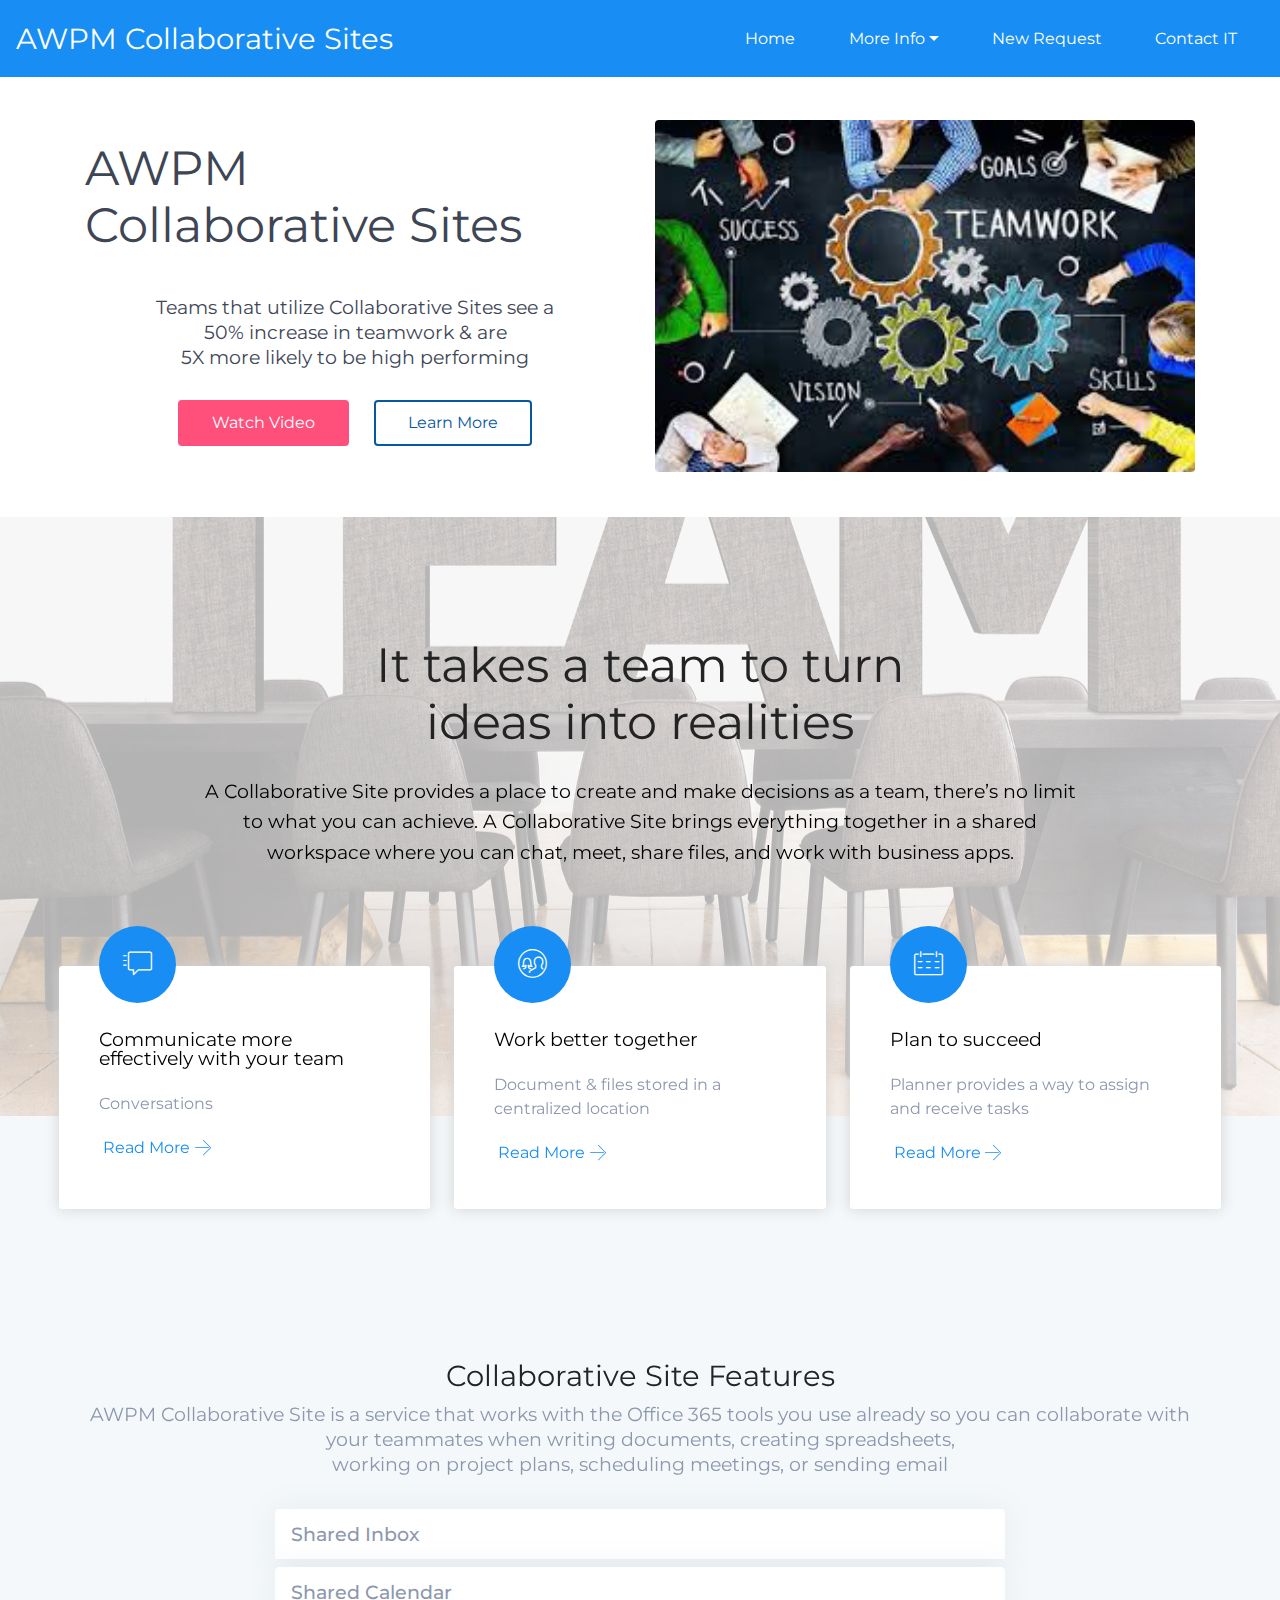
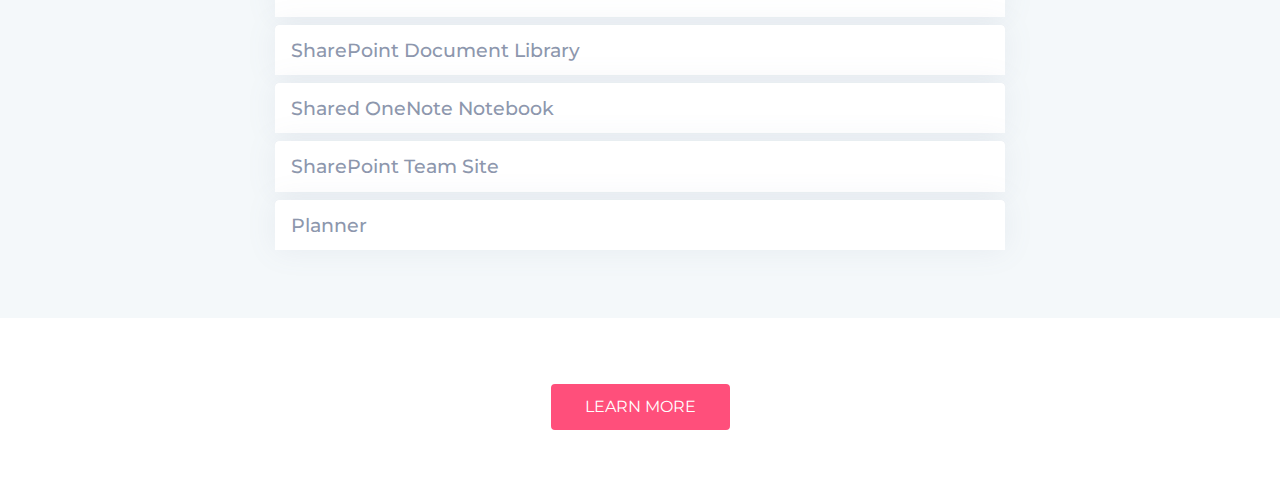
<file: index.html>
<!DOCTYPE html>
<html  >
<head>
  <!-- Site made with Mobirise Website Builder v4.9.7, https://mobirise.com -->
  <meta charset="UTF-8">
  <meta http-equiv="X-UA-Compatible" content="IE=edge">
  <meta name="generator" content="Mobirise v4.9.7, mobirise.com">
  <meta name="viewport" content="width=device-width, initial-scale=1, minimum-scale=1">
  <link rel="shortcut icon" href="assets/images/logo-128x28.png" type="image/x-icon">
  <meta name="description" content="">
  
  <title>Home</title>
  <link rel="stylesheet" href="assets/web/assets/mobirise-icons/mobirise-icons.css">
  <link rel="stylesheet" href="assets/tether/tether.min.css">
  <link rel="stylesheet" href="assets/bootstrap/css/bootstrap.min.css">
  <link rel="stylesheet" href="assets/bootstrap/css/bootstrap-grid.min.css">
  <link rel="stylesheet" href="assets/bootstrap/css/bootstrap-reboot.min.css">
  <link rel="stylesheet" href="assets/soundcloud-plugin/style.css">
  <link rel="stylesheet" href="assets/dropdown/css/style.css">
  <link rel="stylesheet" href="assets/socicon/css/styles.css">
  <link rel="stylesheet" href="assets/theme/css/style.css">
  <link rel="stylesheet" href="assets/mobirise/css/mbr-additional.css" type="text/css">
  
  
  
</head>
<body>
  <section class="menu cid-rc9l10zOpc" once="menu" id="menu1-0">

    
    

    <nav class="navbar navbar-dropdown navbar-fixed-top navbar-expand-lg">
        <div class="navbar-brand">
            
            <span class="navbar-caption-wrap"><a class="navbar-caption text-white display-2" href="https://mobirise.com">
                    AWPM Collaborative Sites</a></span>
        </div>
        <button class="navbar-toggler" type="button" data-toggle="collapse" data-target="#navbarSupportedContent" aria-controls="navbarNavAltMarkup" aria-expanded="false" aria-label="Toggle navigation">
            <div class="hamburger">
                <span></span>
                <span></span>
                <span></span>
                <span></span>
            </div>
        </button>
      <div class="collapse navbar-collapse" id="navbarSupportedContent">
            <ul class="navbar-nav nav-dropdown nav-right" data-app-modern-menu="true"><li class="nav-item">
                    <a class="nav-link link text-white display-4" href="index.html">
                        Home
                    </a>
                </li><li class="nav-item dropdown"><a class="nav-link link text-white dropdown-toggle display-4" href="page1.html" data-toggle="dropdown-submenu" aria-expanded="false" target="_blank">More Info</a><div class="dropdown-menu"><a class="text-white dropdown-item display-4" href="page1.html" target="_blank">What to Expect</a><a class="text-white dropdown-item display-4" href="page1.html#features15-18" target="_blank">Planner</a><a class="text-white dropdown-item display-4" href="page1.html#features7-19" target="_blank">Calendar</a></div></li>
                <li class="nav-item">
                    <a class="nav-link link text-white display-4" href="https://forms.office.com/Pages/ResponsePage.aspx?id=wYK1WWKV4k2kNLZKWF6ZvpwzZZVGI5ZKnf1TnKupsSBUM0JGMEY4UVdWTjAzN0lSREJaR0dXODA3WCQlQCN0PWcu" target="_blank">New Request</a>
                </li>
                <li class="nav-item">
                    <a class="nav-link link text-white display-4" href="https://app.smartsheet.com/b/form/f70e2de9fa924608850d0dce61a88557" target="_blank">
                        Contact IT</a>
                </li></ul>
            
            
      </div>
    </nav>
</section>

<section class="header2 cid-rc9sLwLJER" id="header2-c">

    

    
    <div class="container">
        <div class="row align-items-center">
            <div class="mbr-white col-lg-6">
                <h1 class="mbr-section-title mbr-white mbr-fonts-style align-left display-1">
                    AWPM <br>Collaborative Sites</h1>
                <h3 class="mbr-section-subtitle pb-3 mbr-fonts-style mbr-white align-left display-5">
                    Teams that utilize Collaborative Sites see a<br>50% increase in teamwork &amp; are<br>5X more likely to be high performing</h3>
                <div class="mbr-section-btn"><a class="btn-primary btn btn-md display-4" type="submit" href="https://youtu.be/Cg-y3p4E8sA" target="_blank">Watch Video</a>
                    <a class="btn btn-md btn-info-outline display-4" type="submit" href="index.html#header5-2" target="_blank">Learn More</a></div>
            </div>
            <div class="col-lg-6 align-left img-block">
                <div class="mbr-figure">
                    <img src="assets/images/teamwork-278x181.jpg" alt="Mobirise" title="">
                </div>
            </div>
        </div>
    </div>
</section>

<section class="header5 cid-rc9l4dwZ3J mbr-parallax-background" id="header5-2">

    

    <div class="mbr-overlay" style="opacity: 0.7; background-color: rgb(255, 255, 255);">
    </div>

    <div class="container">
        <div class="media-container-row">
            <div class="mb-4 content-container col-md-10">
                <h1 class="mbr-section-title pb-3 mbr-fonts-style align-center display-1">It takes a team to turn <br>ideas into realities</h1>
                <p class="mbr-text pb-3 mbr-fonts-style p-descr align-center display-5">A Collaborative Site provides a place to create and make decisions as a team, there’s no limit to what you can achieve. A Collaborative Site brings everything together in a shared workspace where you can chat, meet, share files, and work with business apps.</p>
            </div>
        </div>
    </div>
    <div class="container-boxes mbr-white">
        <div class="box-item">
            <div class="icon-block-top pb-4">
                <span class="mbr-iconfont mbri-help display-2"></span>
            </div>
            <h4 class="box-item-title pb-3 mbr-fonts-style mbr-black display-5">Communicate more effectively with your team</h4>
            <p class="box-item-text mbr-fonts-style display-7">Conversations</p>
            <div class="mbr-section-btn">
                <a class="btn-underline mr-3 text-info display-4" href="https://mobirise.com">Read More</a>
            </div>
        </div>
        <div class="box-item">
            <div class="icon-block-top pb-4">
                <span class="mbr-iconfont mbri-users display-2"></span>
            </div>
            <h4 class="box-item-title pb-3 mbr-fonts-style mbr-black display-5">Work better together</h4>
            <p class="box-item-text mbr-fonts-style display-7">Document &amp; files stored in a centralized location</p>
            <div class="mbr-section-btn">
                <a class="btn-underline mr-3 text-info display-4" href="https://mobirise.com">Read More</a>
            </div>

        </div>
        <div class="box-item">
            <div class="icon-block-top pb-4">
                <span class="mbr-iconfont mbri-calendar display-2"></span>
            </div>
            <h4 class="box-item-title pb-3 mbr-fonts-style mbr-black display-5">Plan to succeed</h4>
            <p class="box-item-text mbr-fonts-style display-7">Planner provides a way to assign and receive tasks</p>
            <div class="mbr-section-btn"><a class="btn-underline mr-3 text-info display-4" href="https://mobirise.com">Read More</a></div>

        </div>
    </div>
</section>

<section class="accordion1 cid-rcdJz0Fgbb" id="accordion1-i">

    

    
    <div class="container">
        <h2 class="mbr-fonts-style mbr-section-title align-center display-2">Collaborative Site Features</h2>
        <h3 class="mbr-fonts-style mbr-section-subtitle align-center display-5">AWPM Collaborative Site is a service that works with the Office 365 tools you use already so you can collaborate with your teammates when writing documents, creating spreadsheets, <br>working on project plans, scheduling meetings, or sending email</h3>
        <div class="row justify-content-center pt-4">
            <div class="col-md-10 col-lg-8 content-block">
            <div class="accordion-content">
                <div id="bootstrap-accordion_3" class="panel-group accordionStyles accordion " role="tablist" aria-multiselectable="true">
                        <div class="card">
                            <div class="card-header" role="tab" id="headingOne">
                                <a role="button" class="collapsed panel-title text-black" data-toggle="collapse" data-core="" href="#collapse1_3" aria-expanded="false" aria-controls="collapse1">
                                    <h4 class="mbr-fonts-style header-text display-5">
                                        Shared Inbox</h4>
                                </a>
                            </div>
                            <div id="collapse1_3" class="panel-collapse noScroll collapse" role="tabpanel" aria-labelledby="headingOne" data-parent="#bootstrap-accordion_3">
                                <div class="panel-body p-4">
                                    <p class="mbr-fonts-style panel-text mbr-text display-7">
                                        For email conversations between your members. This inbox has an email address and can be set to accept messages from people outside the group and even outside your organization, much like your personal email account.</p>
                                </div>
                            </div>
                        </div>
                
                        <div class="card">
                            <div class="card-header" role="tab" id="headingTwo">
                                <a role="button" class="collapsed panel-title text-black" data-toggle="collapse" data-core="" href="#collapse2_3" aria-expanded="false" aria-controls="collapse2">
                                    <h4 class="mbr-fonts-style header-text display-5">
                                        Shared Calendar</h4>
                                </a>
                                
                            </div>
                            <div id="collapse2_3" class="panel-collapse noScroll collapse" role="tabpanel" aria-labelledby="headingTwo" data-parent="#bootstrap-accordion_3">
                                <div class="panel-body p-4">
                                    <p class="mbr-fonts-style panel-text mbr-text display-7">
                                       For scheduling events related to the group.</p>
                                </div>
                            </div>
                        </div>
                
                        <div class="card">
                            <div class="card-header" role="tab" id="headingThree">
                                <a role="button" class="collapsed panel-title text-black" data-toggle="collapse" data-core="" href="#collapse3_3" aria-expanded="false" aria-controls="collapse3">
                                    <h4 class="mbr-fonts-style header-text display-5">
                                        SharePoint Document Library</h4>

                                </a>
                            </div>
                            <div id="collapse3_3" class="panel-collapse noScroll collapse" role="tabpanel" aria-labelledby="headingThree" data-parent="#bootstrap-accordion_3">
                                <div class="panel-body p-4">
                                    <p class="mbr-fonts-style panel-text mbr-text display-7">
                                       A central place for the group to store and share files.</p>
                                </div>
                            </div>
                        </div>
                
                        <div class="card">
                            <div class="card-header" role="tab" id="headingFour">
                                <a role="button" class="collapsed panel-title text-black" data-toggle="collapse" data-core="" href="#collapse4_3" aria-expanded="false" aria-controls="collapse4">
                                    <h4 class="mbr-fonts-style header-text display-5">
                                        Shared OneNote Notebook</h4>

                                </a>
                            </div>
                            <div id="collapse4_3" class="panel-collapse noScroll collapse" role="tabpanel" aria-labelledby="headingFour" data-parent="#bootstrap-accordion_3">
                                <div class="panel-body p-4">
                                    <p class="mbr-fonts-style panel-text mbr-text display-7">
                                       For gathering ideas, research, information, and meeting notes.</p>
                                </div>
                            </div>
                        </div>
                
                        <div class="card">
                            <div class="card-header" role="tab" id="headingFive">
                                <a role="button" class="collapsed panel-title text-black" data-toggle="collapse" data-core="" href="#collapse5_3" aria-expanded="false" aria-controls="collapse5">
                                    <h4 class="mbr-fonts-style header-text display-5">
                                        SharePoint Team Site</h4>

                                </a>
                            </div>
                            <div id="collapse5_3" class="panel-collapse noScroll collapse" data-parent="#bootstrap-accordion_3" role="tabpanel" aria-labelledby="headingFive">
                                <div class="panel-body p-4">
                                    <p class="mbr-fonts-style panel-text mbr-text display-7">
                                        A central repository for information, links and content relating to your Collaborative Site.</p>
                                </div>
                            </div>
                        </div>
                
                        <div class="card">
                            <div class="card-header" role="tab" id="headingSix">
                                <a role="button" class="collapsed panel-title text-black" data-toggle="collapse" data-core="" href="#collapse6_3" aria-expanded="false" aria-controls="collapse6">
                                    <h4 class="mbr-fonts-style header-text display-5">
                                        Planner</h4>

                                </a>
                            </div>
                            <div id="collapse6_3" class="panel-collapse noScroll collapse" data-parent="#bootstrap-accordion_3" role="tabpanel" aria-labelledby="headingSix">
                                <div class="panel-body p-4">
                                    <p class="mbr-fonts-style panel-text mbr-text display-7">
                                       For assigning and managing project tasks among your Collaborative Site members.</p>
                                </div>
                            </div>
                        </div>
                </div>
            </div>
            </div>
    </div>
    </div>         
</section>

<section class="mbr-section content8 cid-rc9ncZV0gC" id="content2-8">

    

    <div class="container">
        <div class="media-container-row title">
            <div class="col-md-10 col-lg-8">
                <div class="mbr-section-btn align-center"><a class="btn btn-primary btn-md display-4" href="page1.html" target="_blank">LEARN MORE</a></div>
            </div>
        </div>
    </div>
</section>


  <script src="assets/web/assets/jquery/jquery.min.js"></script>
  <script src="assets/popper/popper.min.js"></script>
  <script src="assets/tether/tether.min.js"></script>
  <script src="assets/bootstrap/js/bootstrap.min.js"></script>
  <script src="assets/smoothscroll/smooth-scroll.js"></script>
  <script src="assets/dropdown/js/script.min.js"></script>
  <script src="assets/touch-swipe/jquery.touch-swipe.min.js"></script>
  <script src="assets/parallax/jarallax.min.js"></script>
  <script src="assets/theme/js/script.js"></script>
  
  
</body>
</html>
</file>
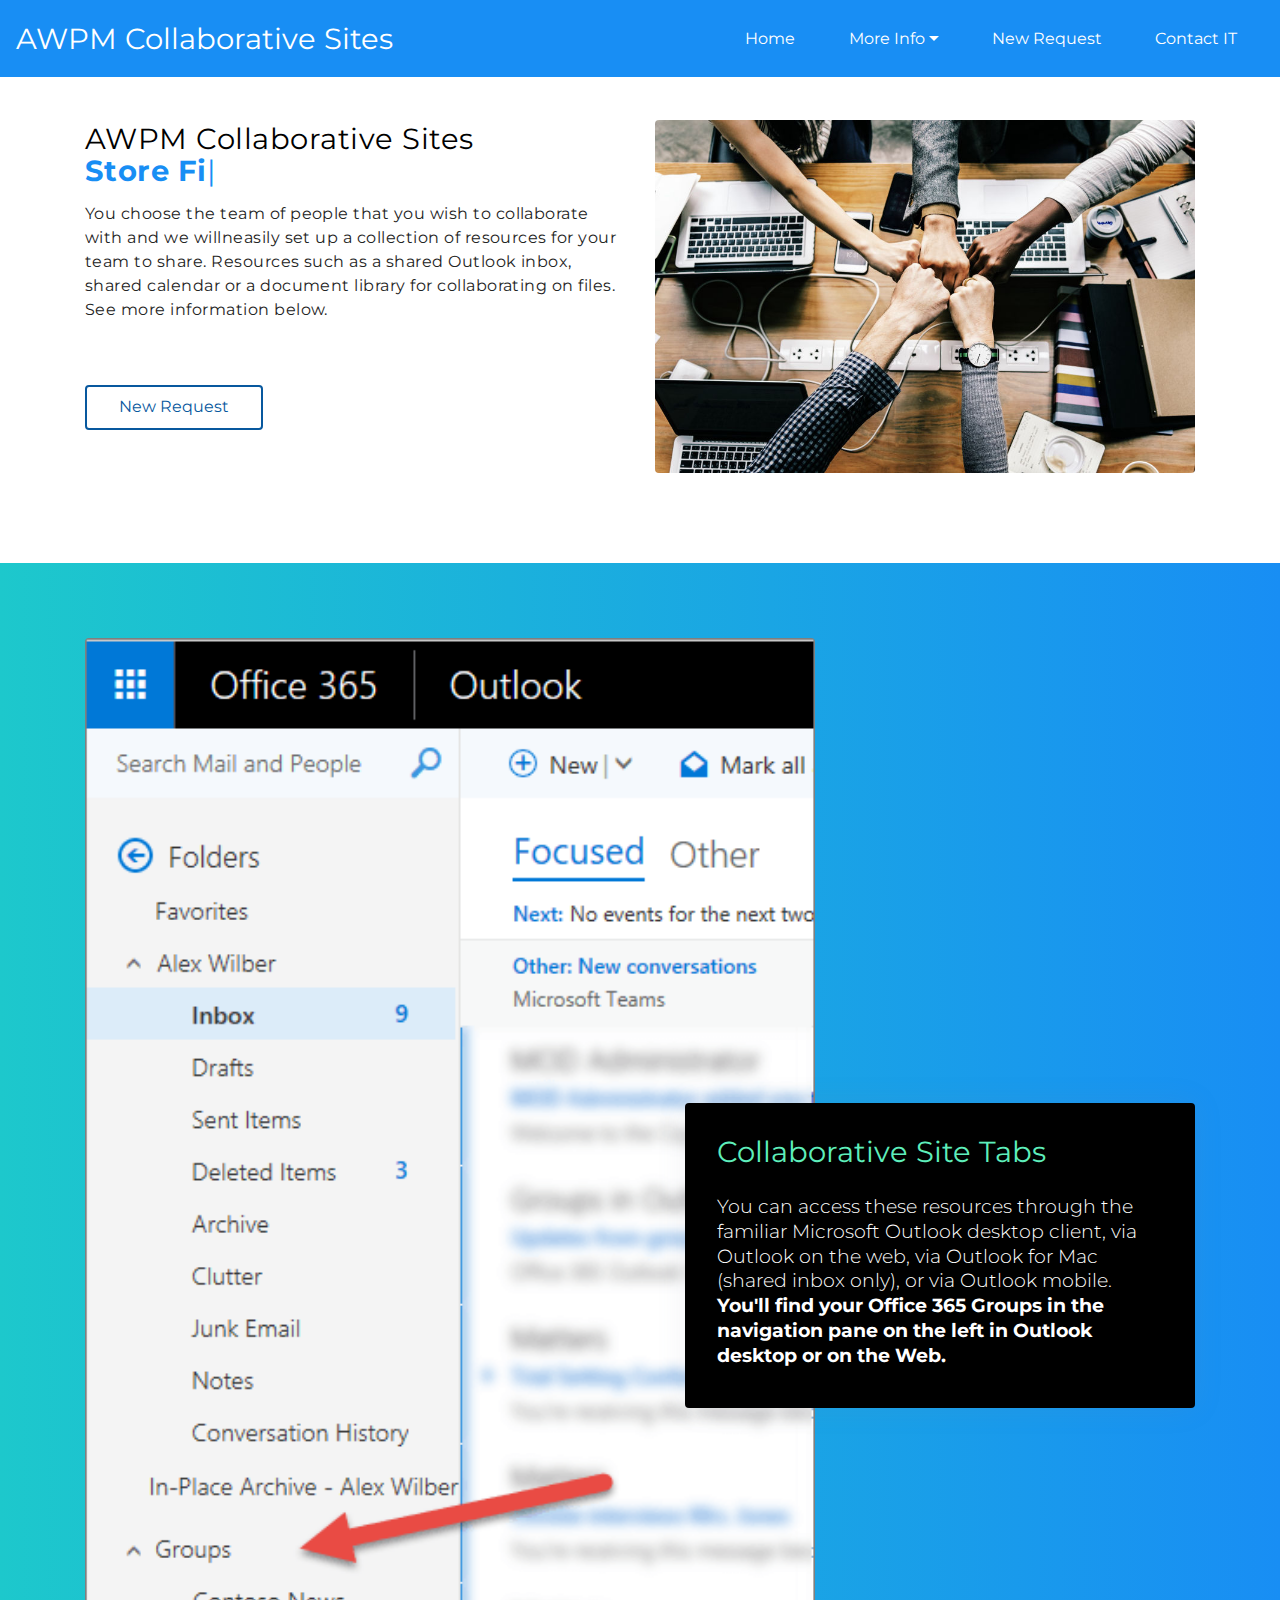
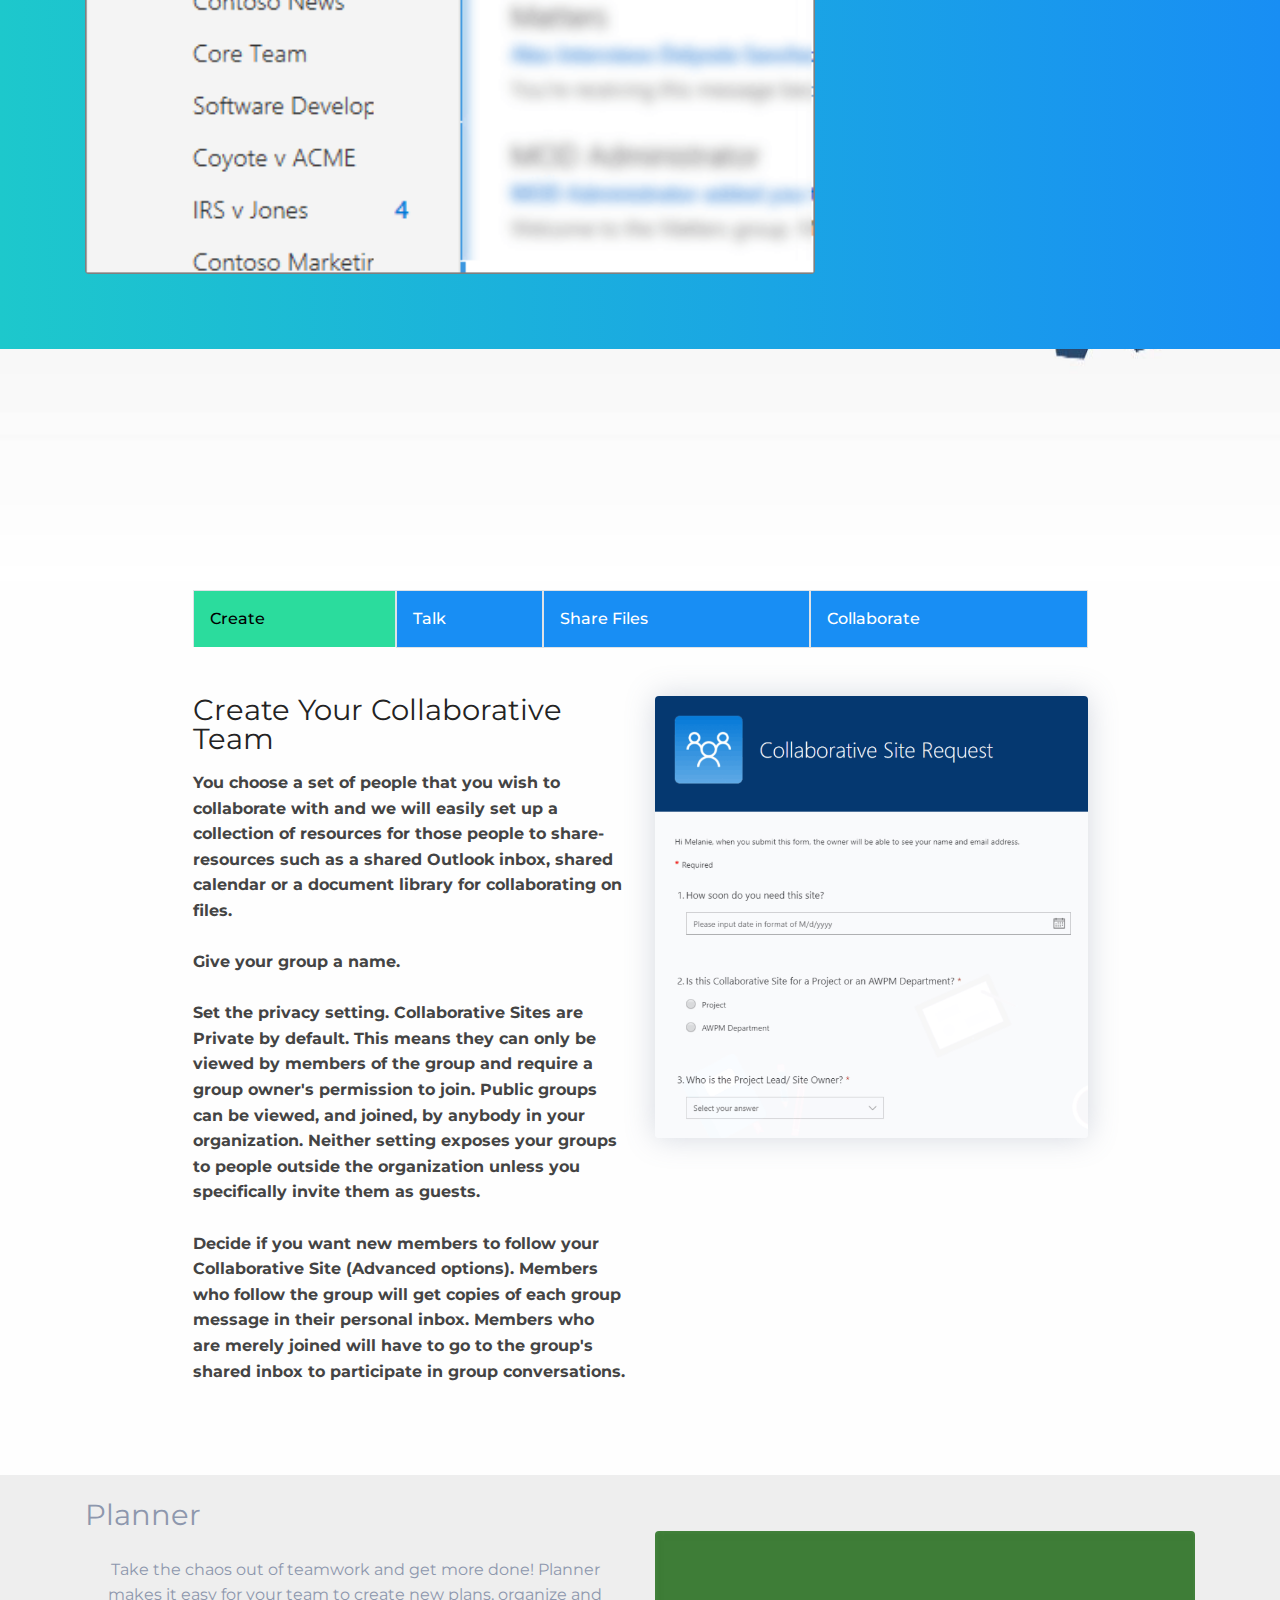
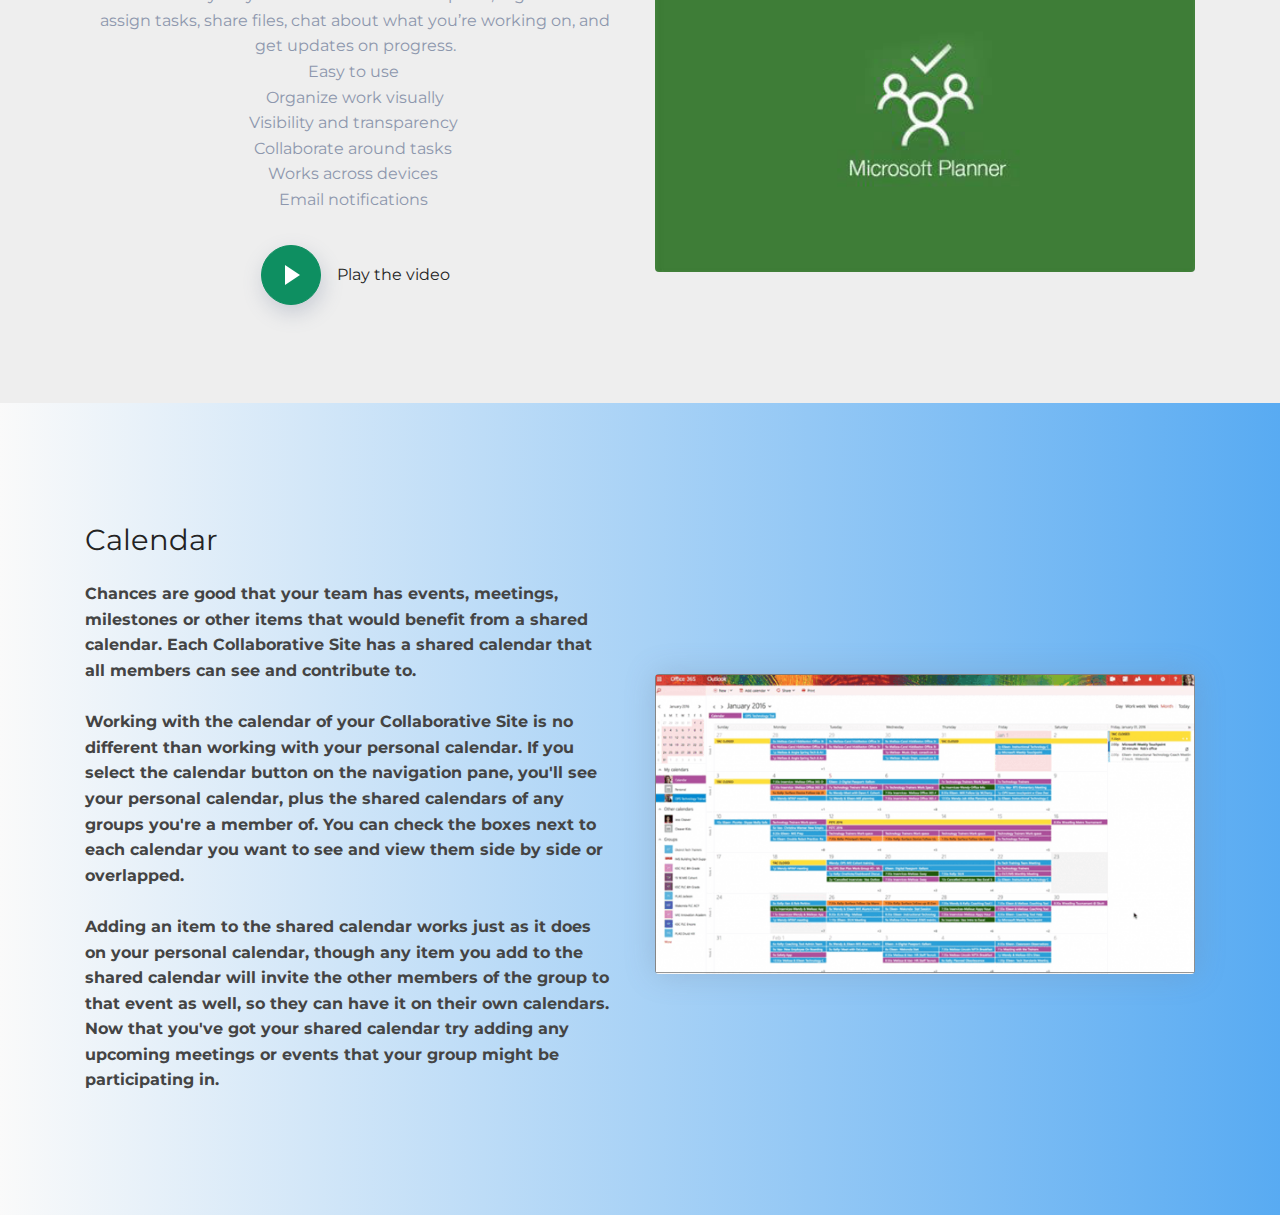
<file: page1.html>
<!DOCTYPE html>
<html  >
<head>
  <!-- Site made with Mobirise Website Builder v4.9.7, https://mobirise.com -->
  <meta charset="UTF-8">
  <meta http-equiv="X-UA-Compatible" content="IE=edge">
  <meta name="generator" content="Mobirise v4.9.7, mobirise.com">
  <meta name="viewport" content="width=device-width, initial-scale=1, minimum-scale=1">
  <link rel="shortcut icon" href="assets/images/logo-128x28.png" type="image/x-icon">
  <meta name="description" content="">
  
  <title>More Info</title>
  <link rel="stylesheet" href="assets/web/assets/mobirise-icons/mobirise-icons.css">
  <link rel="stylesheet" href="assets/tether/tether.min.css">
  <link rel="stylesheet" href="assets/soundcloud-plugin/style.css">
  <link rel="stylesheet" href="assets/bootstrap/css/bootstrap.min.css">
  <link rel="stylesheet" href="assets/bootstrap/css/bootstrap-grid.min.css">
  <link rel="stylesheet" href="assets/bootstrap/css/bootstrap-reboot.min.css">
  <link rel="stylesheet" href="assets/socicon/css/styles.css">
  <link rel="stylesheet" href="assets/dropdown/css/style.css">
  <link rel="stylesheet" href="assets/theme/css/style.css">
  <link rel="stylesheet" href="assets/mobirise/css/mbr-additional.css" type="text/css">
  
  
  
</head>
<body>
  <section class="menu cid-rc9l10zOpc" once="menu" id="menu1-t">

    
    

    <nav class="navbar navbar-dropdown navbar-fixed-top navbar-expand-lg">
        <div class="navbar-brand">
            
            <span class="navbar-caption-wrap"><a class="navbar-caption text-white display-2" href="https://mobirise.com">
                    AWPM Collaborative Sites</a></span>
        </div>
        <button class="navbar-toggler" type="button" data-toggle="collapse" data-target="#navbarSupportedContent" aria-controls="navbarNavAltMarkup" aria-expanded="false" aria-label="Toggle navigation">
            <div class="hamburger">
                <span></span>
                <span></span>
                <span></span>
                <span></span>
            </div>
        </button>
      <div class="collapse navbar-collapse" id="navbarSupportedContent">
            <ul class="navbar-nav nav-dropdown nav-right" data-app-modern-menu="true"><li class="nav-item">
                    <a class="nav-link link text-white display-4" href="index.html">
                        Home
                    </a>
                </li><li class="nav-item dropdown"><a class="nav-link link text-white dropdown-toggle display-4" href="page1.html" data-toggle="dropdown-submenu" aria-expanded="false" target="_blank">More Info</a><div class="dropdown-menu"><a class="text-white dropdown-item display-4" href="page1.html" target="_blank">What to Expect</a><a class="text-white dropdown-item display-4" href="page1.html#features15-18" target="_blank">Planner</a><a class="text-white dropdown-item display-4" href="page1.html#features7-19" target="_blank">Calendar</a></div></li>
                <li class="nav-item">
                    <a class="nav-link link text-white display-4" href="https://forms.office.com/Pages/ResponsePage.aspx?id=wYK1WWKV4k2kNLZKWF6ZvpwzZZVGI5ZKnf1TnKupsSBUM0JGMEY4UVdWTjAzN0lSREJaR0dXODA3WCQlQCN0PWcu" target="_blank">New Request</a>
                </li>
                <li class="nav-item">
                    <a class="nav-link link text-white display-4" href="https://app.smartsheet.com/b/form/f70e2de9fa924608850d0dce61a88557" target="_blank">
                        Contact IT</a>
                </li></ul>
            
            
      </div>
    </nav>
</section>

<section class="header4 cid-rcdQK5bIHR" id="header4-u">

    

    

    <div class="container">
        <div class="row justify-content-center">
            <div class="mbr-white col-md-12 col-lg-6">
                <div class="typed-text pb-3 align-left display-2">
                    <span class="mbr-section-subtitle mbr-fonts-style display-2">
                          AWPM Collaborative Sites<br></span>
                    <span>
                      <span class="animated-element mbr-bold" data-speed="50" data-word1="Store Files" data-word2="Schedule Meetings" data-word3="Schedule Tasks" data-word4="Lorem" data-word5="Ipsum" data-words="3">
                      </span>
                    </span>
                </div>
                <p class="mbr-section-text mbr-fonts-style align-left display-7">You choose the team of people that you wish to collaborate with and we willneasily set up a collection of resources for your team to share. Resources such as a shared Outlook inbox, shared calendar or a document library for collaborating on files. See more information below.<br><br></p>
                <div class="pt-3 mbr-section-btn align-left"><a class="btn btn-md btn-info-outline display-4" type="submit" href="page2.html" target="_blank">New Request</a></div>
            </div>
            <div class="col-lg-6">
                <div class="mbr-figure">
                    <img src="assets/images/mbr-900x588.jpg" alt="Mobirise" title="">
                </div>
            </div>
        </div>
    </div>
    
</section>

<section class="features19 cid-rcdZtGIbMf" id="features19-x">

    

    

    <div class="container align-left">
        <div class="row ">
                        <div class="col-lg-8 col-md-12">
                        	<div class="img-wrap">
                    			<img src="assets/images/groups-420x711.png" alt="" title="">
                			</div>
                        </div> 	
            <div class="align-self-center mbr-black col-lg-4 col-md-12">
                <div class="card-wrap">
                    <h1 class="mbr-section-title align-left pb-3 mbr-fonts-style display-2">Collaborative Site Tabs</h1>
                    <h3 class="mbr-section-subtitle align-left mbr-light mbr-fonts-style display-5">You can access these resources through the familiar Microsoft Outlook desktop client, via Outlook on the web, via Outlook for Mac (shared inbox only), or via Outlook mobile. 
<div><strong>You'll find your Office 365 Groups in the navigation pane on the left in Outlook desktop or on the Web.</strong></div></h3>
                    
                </div>
            </div>
        </div>
    </div>
</section>

<section class="tabs1 cid-rcAVrV3ird mbr-parallax-background" id="tabs1-17">

    

    <div class="mbr-overlay" style="opacity: 0.9; background-color: rgb(255, 255, 255);">
    </div>
    <div class="container">
        <h2 class="mbr-section-title align-center mbr-fonts-style pb-3 display-2">
            What to Expect<br>from<br>Collaborative Sites<br><br><br></h2>
         
        <div class="media-container-row">
            <div class="col-12 col-md-10">
                <ul class="nav nav-tabs" role="tablist">
                    <li class="nav-item"><a class="nav-link mbr-fonts-style active show display-7" role="tab" data-toggle="tab" href="#tabs1-z_tab0" aria-selected="true">
                            Create&nbsp;</a></li>
                    <li class="nav-item"><a class="nav-link mbr-fonts-style show active display-7" role="tab" data-toggle="tab" href="#tabs1-z_tab1" aria-selected="true">
                            Talk</a></li>
                    <li class="nav-item"><a class="nav-link mbr-fonts-style show active display-7" role="tab" data-toggle="tab" href="#tabs1-z_tab2" aria-selected="true">
                            Share Files</a></li>
                    <li class="nav-item"><a class="nav-link mbr-fonts-style active show display-7" role="tab" data-toggle="tab" href="#tabs1-z_tab3" aria-selected="true">
                            Collaborate</a></li>
                </ul>
                <div class="tab-content">
                    <div id="tab1" class="tab-pane in active" role="tabpanel">
                        <div class="row">
                            <div class="col-lg-6">
                            	<h4 class="display-2 align-left title-content pb-2 mbr-fonts-style"> 
                                Create Your Collaborative Team</h4>
                                <p class="mbr-text mbr-fonts-style align-left display-7"><strong>
                                    You choose a set of people that you wish to collaborate with and we will easily set up a collection of resources for those people to share- resources such as a shared Outlook inbox, shared calendar or a document library for collaborating on files.<br><br>Give your group a name.
<br>
<br>Set the privacy setting. Collaborative Sites are Private by default. This means they can only be viewed by members of the group and require a group owner's permission to join. Public groups can be viewed, and joined, by anybody in your organization. Neither setting exposes your groups to people outside the organization unless you specifically invite them as guests.<br><br>Decide if you want new members to follow your Collaborative Site (Advanced options). Members who follow the group will get copies of each group message in their personal inbox. Members who are merely joined will have to go to the group's shared inbox to participate in group conversations.</strong><br>
                                </p>
                                
                            </div>
                            <div class="col-lg-6">
                                <div class="card-img"><img src="assets/images/create-716x731.png" alt="" title=""></div>
                            </div>
                        </div>
                    </div>
                    <div id="tab2" class="tab-pane" role="tabpanel">
                        <div class="row">
                           <div class="col-lg-6">
                           		<h4 class="display-2 align-left title-content pb-2 mbr-fonts-style"> 
		     			        Conversations In Your Collaborative Site</h4>
                                <p class="mbr-text mbr-fonts-style align-left display-7">
                                    Conversations in your Collaborative Site happen in the shared inbox for the team. There users can read and reply to messages, and members can easily search or scroll back through the message history to get caught up on what's been discussed before. The shared inbox looks a lot like your personal inbox. Each conversation appears separately in the message list at the left and clicking on one will open it in the reading pane. <br><br>You can post a new message by opening the shared inbox for the group and clicking New Conversation on the Ribbon. Or you can simply send an email to the group's alias. All members of the group will be able to read the new message you've posted and any members who follow the group will get a copy of your message in their personal inbox.<br>
                                </p>
                                 
                            </div>
                              <div class="col-lg-6 pb-3">
                                <div class="card-img"><img src="assets/images/talk-716x496.png" alt="" title=""></div>
                            </div>
                        </div>
                    </div>
                    <div id="tab3" class="tab-pane" role="tabpanel">
                        <div class="row">
                            <div class="col-lg-6">
                            	<h4 class="display-2 align-left title-content pb-2 mbr-fonts-style">Store, share, and collaborate on documents, workbooks, presentations, or just about any kind of file</h4>
                                <p class="mbr-text mbr-fonts-style align-left display-7">
                                    Access the files library by going to your Collaborative Site (on the left navigation pane) and click Files on the Ribbon. The files library will open in a browser and from here you can create new files, upload files from your computer and do just about anything else a SharePoint document library can do. <br><br>Think about what kind of files would be useful to share with your group, and don't feel limited to Microsoft Office files. You can also share PDFs, photos or just about any other kind of file that your group would find useful.
                                </p>
                                
                            </div>
                              <div class="col-lg-6">
                                <div class="card-img"><img src="assets/images/sharefiles-716x697.png" alt="" title=""></div>
                            </div>
                        </div>
                    </div>
                    <div id="tab4" class="tab-pane" role="tabpanel">
                        <div class="row">
                            <div class="col-lg-6">
                            	<h4 class="display-2 align-left title-content pb-2 mbr-fonts-style">Gather ideas, collaborate, store research and share meeting notes</h4>
                                <p class="mbr-text mbr-fonts-style align-left display-7">Each Collaborative Site gets its own shared OneNote notebook.<br>Your Collaborative Site OneNote notebook is also available to you on your smartphone or tablet using OneNote for iOS or Android.<br><br>The specific resources that are provided depends slightly on the Collaborative Site experience your team wants to have. While you’re considering the options it’s important to remember that one size rarely fits all. Different teams may prefer to work different ways and Office 365 has the tools to enable collaboration in whatever form your teams prefer.<br></p>
                                
                            </div>
                            <div class="col-lg-6">
                                <div class="card-img"><img src="assets/images/onenote-420x206.png" alt="" title=""></div>
                            </div>
                        </div>
                    </div>
                </div>
            </div>
        </div>
    </div>
</section>

<section class="features15 cid-rcAVtxmHPi" data-bg-video="https://youtu.be/o4A3Ftz3YRc" id="features15-18">

    

    

    <div class="container align-center">
        <div class="row justify-content-center align-items-center main-row">
            <div class="col-md-6">
                 <h2 class="mbr-section-title align-left py-2 mbr-fonts-style display-2">
                    Planner</h2>
                <p class="mbr-text align-left py-2 mbr-fonts-style display-7">
                    Take the chaos out of teamwork and get more done! Planner makes it easy for your team to create new plans, organize and assign tasks, share files, chat about what you’re working on, and get updates on progress.<br>Easy to use&nbsp;<br>Organize work visually
<br>Visibility and transparency&nbsp;<br>Collaborate around tasks&nbsp;<br>Works across devices&nbsp;<br>Email notifications&nbsp;<br>
                </p>
                <div class="wrapper-video justify-content-center">
                	<div class="mbr-media show-modal align-left py-2" data-modal=".modalWindow">
                        <div class="btn-play" data-modal=".modalWindow">
                           <span class="play"></span> 
                        </div>
                	</div>
                	<div class="icon-description align-center mbr-fonts-style display-7">Play the video</div>
                </div>
            </div>
            
            <div class="col-md-6 py-3 ">
                <div class="mbr-figure">
                    <img src="assets/images/planner-474x299.jpg" alt="Mobirise" title="">
   			    </div>
            </div>
        </div>
    </div>
    <div>
        <div class="modalWindow">
            <div class="modalWindow-container">
                <div class="modalWindow-video-container">
                    <div class="modalWindow-video">
                        <iframe width="100%" height="100%" frameborder="0" allowfullscreen="1" data-src="https://youtu.be/o4A3Ftz3YRc"></iframe>
                    </div>
                    <a class="close" role="button" data-dismiss="modal">
                        <span aria-hidden="true" class="mbri-close mbr-iconfont closeModal"></span>
                        <span class="sr-only">Close</span>
                    </a>
                </div>
            </div>
        </div>
    </div> 
</section>

<section class="features7 cid-rcAVupHyvd mbr-parallax-background" id="features7-19">
    

    <div class="mbr-overlay" style="opacity: 0.7;">
    </div>

    <div class="container">
        <div class="row main-row">
            <div class="text-content mb-4 col-lg-6">
                <h2 class="mb-4 mbr-fonts-style mbr-section-title display-2">Calendar</h2>
                <h3 class="mbr-fonts-style mbr-text align-left mbr-light display-7"><strong>Chances are good that your team has events, meetings, milestones or other items that would benefit from a shared calendar. Each Collaborative Site has a shared calendar that all members can see and contribute to.<br><br>Working with the calendar of your Collaborative Site is no different than working with your personal calendar. If you select the calendar button on the navigation pane, you'll see your personal calendar, plus the shared calendars of any groups you're a member of. You can check the boxes next to each calendar you want to see and view them side by side or overlapped.<br><br>Adding an item to the shared calendar works just as it does on your personal calendar, though any item you add to the shared calendar will invite the other members of the group to that event as well, so they can have it on their own calendars. Now that you've got your shared calendar try adding any upcoming meetings or events that your group might be participating in.</strong></h3>
                
                
            </div>
     
            <div class="mbr-figure col-lg-6">
                <img src="assets/images/calendar-608x337.png" alt="Mobirise" title="">
            </div>

        </div>
    </div>
</section>


  <script src="assets/web/assets/jquery/jquery.min.js"></script>
  <script src="assets/popper/popper.min.js"></script>
  <script src="assets/tether/tether.min.js"></script>
  <script src="assets/bootstrap/js/bootstrap.min.js"></script>
  <script src="assets/vimeoplayer/jquery.mb.vimeo_player.js"></script>
  <script src="assets/smoothscroll/smooth-scroll.js"></script>
  <script src="assets/touch-swipe/jquery.touch-swipe.min.js"></script>
  <script src="assets/typed/typed.min.js"></script>
  <script src="assets/mbr-tabs/mbr-tabs.js"></script>
  <script src="assets/parallax/jarallax.min.js"></script>
  <script src="assets/playervimeo/vimeo_player.js"></script>
  <script src="assets/ytplayer/jquery.mb.ytplayer.min.js"></script>
  <script src="assets/dropdown/js/script.min.js"></script>
  <script src="assets/theme/js/script.js"></script>
  
  
</body>
</html>
</file>
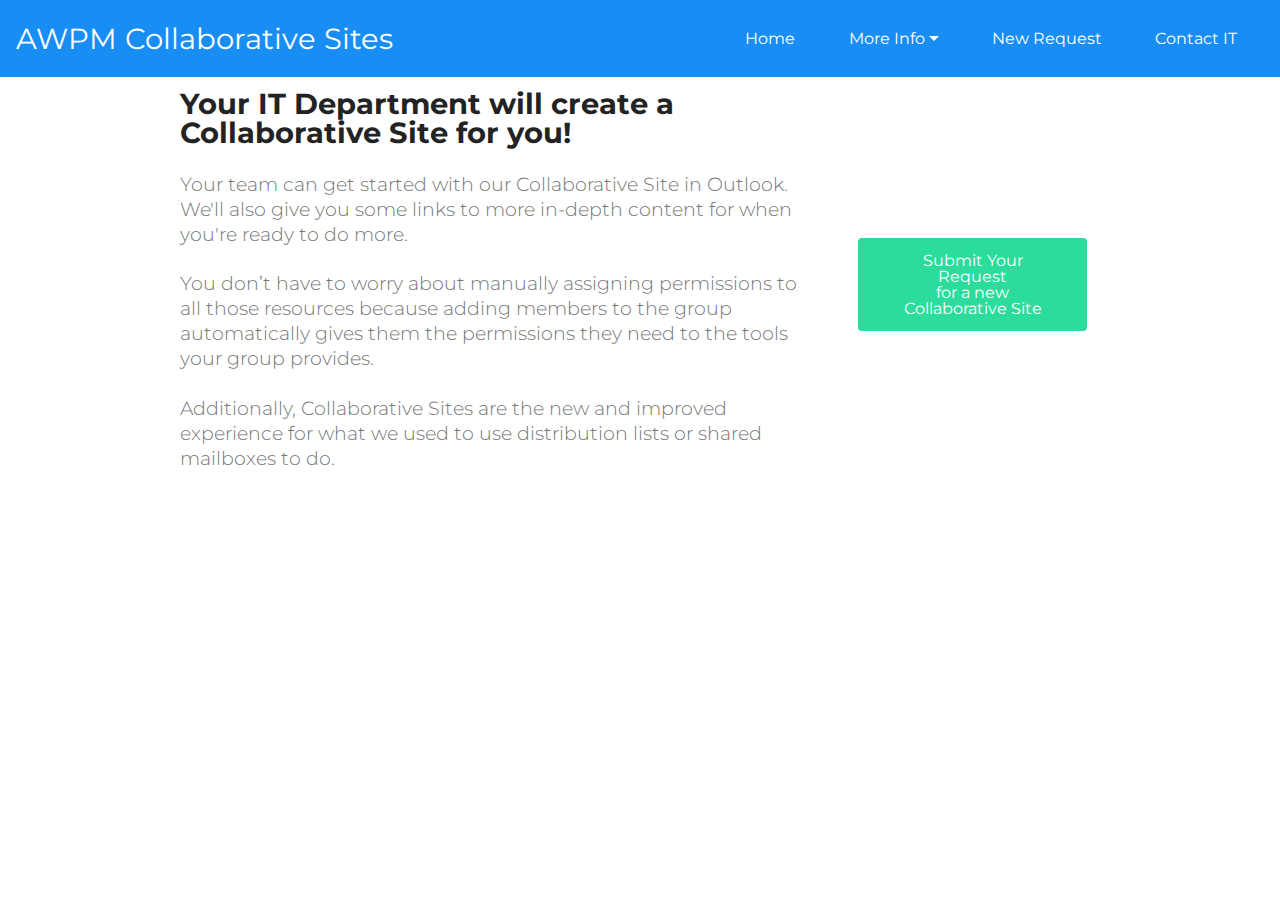
<file: page2.html>
<!DOCTYPE html>
<html  >
<head>
  <!-- Site made with Mobirise Website Builder v4.9.7, https://mobirise.com -->
  <meta charset="UTF-8">
  <meta http-equiv="X-UA-Compatible" content="IE=edge">
  <meta name="generator" content="Mobirise v4.9.7, mobirise.com">
  <meta name="viewport" content="width=device-width, initial-scale=1, minimum-scale=1">
  <link rel="shortcut icon" href="assets/images/logo-128x28.png" type="image/x-icon">
  <meta name="description" content="">
  
  <title>New Request</title>
  <link rel="stylesheet" href="assets/web/assets/mobirise-icons/mobirise-icons.css">
  <link rel="stylesheet" href="assets/tether/tether.min.css">
  <link rel="stylesheet" href="assets/bootstrap/css/bootstrap.min.css">
  <link rel="stylesheet" href="assets/bootstrap/css/bootstrap-grid.min.css">
  <link rel="stylesheet" href="assets/bootstrap/css/bootstrap-reboot.min.css">
  <link rel="stylesheet" href="assets/soundcloud-plugin/style.css">
  <link rel="stylesheet" href="assets/socicon/css/styles.css">
  <link rel="stylesheet" href="assets/dropdown/css/style.css">
  <link rel="stylesheet" href="assets/theme/css/style.css">
  <link rel="stylesheet" href="assets/mobirise/css/mbr-additional.css" type="text/css">
  
  
  
</head>
<body>
  <section class="menu cid-rc9l10zOpc" once="menu" id="menu1-y">

    
    

    <nav class="navbar navbar-dropdown navbar-fixed-top navbar-expand-lg">
        <div class="navbar-brand">
            
            <span class="navbar-caption-wrap"><a class="navbar-caption text-white display-2" href="https://mobirise.com">
                    AWPM Collaborative Sites</a></span>
        </div>
        <button class="navbar-toggler" type="button" data-toggle="collapse" data-target="#navbarSupportedContent" aria-controls="navbarNavAltMarkup" aria-expanded="false" aria-label="Toggle navigation">
            <div class="hamburger">
                <span></span>
                <span></span>
                <span></span>
                <span></span>
            </div>
        </button>
      <div class="collapse navbar-collapse" id="navbarSupportedContent">
            <ul class="navbar-nav nav-dropdown nav-right" data-app-modern-menu="true"><li class="nav-item">
                    <a class="nav-link link text-white display-4" href="index.html">
                        Home
                    </a>
                </li><li class="nav-item dropdown"><a class="nav-link link text-white dropdown-toggle display-4" href="page1.html" data-toggle="dropdown-submenu" aria-expanded="false" target="_blank">More Info</a><div class="dropdown-menu"><a class="text-white dropdown-item display-4" href="page1.html" target="_blank">What to Expect</a><a class="text-white dropdown-item display-4" href="page1.html#features15-18" target="_blank">Planner</a><a class="text-white dropdown-item display-4" href="page1.html#features7-19" target="_blank">Calendar</a></div></li>
                <li class="nav-item">
                    <a class="nav-link link text-white display-4" href="https://forms.office.com/Pages/ResponsePage.aspx?id=wYK1WWKV4k2kNLZKWF6ZvpwzZZVGI5ZKnf1TnKupsSBUM0JGMEY4UVdWTjAzN0lSREJaR0dXODA3WCQlQCN0PWcu" target="_blank">New Request</a>
                </li>
                <li class="nav-item">
                    <a class="nav-link link text-white display-4" href="https://app.smartsheet.com/b/form/f70e2de9fa924608850d0dce61a88557" target="_blank">
                        Contact IT</a>
                </li></ul>
            
            
      </div>
    </nav>
</section>

<section class="mbr-section info3 cid-rce1xbCPZZ" id="info3-10">

    

    
    <div class="container">
        <div class="row justify-content-center content-row">
            <div class="media-container-column title col-12 col-lg-7 col-md-6">
                <h2 class="align-left mbr-bold mbr-fonts-style pb-3 display-2">
                    Your IT Department will create a Collaborative Site for you!</h2>
                <h3 class="mbr-section-subtitle align-left mbr-light mbr-fonts-style display-5">Your team can get started with our Collaborative Site in Outlook. We'll also give you some links to more in-depth content for when you're ready to do more.<br><br>You don’t have to worry about manually assigning permissions to all those resources because adding members to the group automatically gives them the permissions they need to the tools your group provides. <br><br>Additionally, Collaborative Sites are the new and improved experience for what we used to use distribution lists or shared mailboxes to do.</h3>
            </div>
            <div class="media-container-column col-12 col-lg-3 col-md-4">
                <div class="mbr-section-btn align-right py-4"><a class="btn btn-md btn-secondary display-4" href="https://forms.office.com/Pages/ResponsePage.aspx?id=wYK1WWKV4k2kNLZKWF6ZvpwzZZVGI5ZKnf1TnKupsSBUM0JGMEY4UVdWTjAzN0lSREJaR0dXODA3WCQlQCN0PWcu" target="_blank">Submit Your Request <br>for a new Collaborative Site</a></div>
            </div>
        </div>
    </div>
</section>


  <script src="assets/web/assets/jquery/jquery.min.js"></script>
  <script src="assets/popper/popper.min.js"></script>
  <script src="assets/tether/tether.min.js"></script>
  <script src="assets/bootstrap/js/bootstrap.min.js"></script>
  <script src="assets/touch-swipe/jquery.touch-swipe.min.js"></script>
  <script src="assets/dropdown/js/script.min.js"></script>
  <script src="assets/smoothscroll/smooth-scroll.js"></script>
  <script src="assets/theme/js/script.js"></script>
  
  
</body>
</html>
</file>
<file: assets/web/assets/mobirise-icons/mobirise-icons.css>
@font-face {
  font-family: 'MobiriseIcons';
  src:  url('mobirise-icons.eot?spat4u');
  src:  url('mobirise-icons.eot?spat4u#iefix') format('embedded-opentype'),
    url('mobirise-icons.ttf?spat4u') format('truetype'),
    url('mobirise-icons.woff?spat4u') format('woff'),
    url('mobirise-icons.svg?spat4u#MobiriseIcons') format('svg');
  font-weight: normal;
  font-style: normal;
}

[class^="mbri-"], [class*=" mbri-"] {
  /* use !important to prevent issues with browser extensions that change fonts */
  font-family: MobiriseIcons !important;
  speak: none;
  font-style: normal;
  font-weight: normal;
  font-variant: normal;
  text-transform: none;
  line-height: 1;

  /* Better Font Rendering =========== */
  -webkit-font-smoothing: antialiased;
  -moz-osx-font-smoothing: grayscale;
}

.mbri-add-submenu:before {
  content: "\e900";
}
.mbri-alert:before {
  content: "\e901";
}
.mbri-align-center:before {
  content: "\e902";
}
.mbri-align-justify:before {
  content: "\e903";
}
.mbri-align-left:before {
  content: "\e904";
}
.mbri-align-right:before {
  content: "\e905";
}
.mbri-android:before {
  content: "\e906";
}
.mbri-apple:before {
  content: "\e907";
}
.mbri-arrow-down:before {
  content: "\e908";
}
.mbri-arrow-next:before {
  content: "\e909";
}
.mbri-arrow-prev:before {
  content: "\e90a";
}
.mbri-arrow-up:before {
  content: "\e90b";
}
.mbri-bold:before {
  content: "\e90c";
}
.mbri-bookmark:before {
  content: "\e90d";
}
.mbri-bootstrap:before {
  content: "\e90e";
}
.mbri-briefcase:before {
  content: "\e90f";
}
.mbri-browse:before {
  content: "\e910";
}
.mbri-bulleted-list:before {
  content: "\e911";
}
.mbri-calendar:before {
  content: "\e912";
}
.mbri-camera:before {
  content: "\e913";
}
.mbri-cart-add:before {
  content: "\e914";
}
.mbri-cart-full:before {
  content: "\e915";
}
.mbri-cash:before {
  content: "\e916";
}
.mbri-change-style:before {
  content: "\e917";
}
.mbri-chat:before {
  content: "\e918";
}
.mbri-clock:before {
  content: "\e919";
}
.mbri-close:before {
  content: "\e91a";
}
.mbri-cloud:before {
  content: "\e91b";
}
.mbri-code:before {
  content: "\e91c";
}
.mbri-contact-form:before {
  content: "\e91d";
}
.mbri-credit-card:before {
  content: "\e91e";
}
.mbri-cursor-click:before {
  content: "\e91f";
}
.mbri-cust-feedback:before {
  content: "\e920";
}
.mbri-database:before {
  content: "\e921";
}
.mbri-delivery:before {
  content: "\e922";
}
.mbri-desktop:before {
  content: "\e923";
}
.mbri-devices:before {
  content: "\e924";
}
.mbri-down:before {
  content: "\e925";
}
.mbri-download:before {
  content: "\e989";
}
.mbri-drag-n-drop:before {
  content: "\e927";
}
.mbri-drag-n-drop2:before {
  content: "\e928";
}
.mbri-edit:before {
  content: "\e929";
}
.mbri-edit2:before {
  content: "\e92a";
}
.mbri-error:before {
  content: "\e92b";
}
.mbri-extension:before {
  content: "\e92c";
}
.mbri-features:before {
  content: "\e92d";
}
.mbri-file:before {
  content: "\e92e";
}
.mbri-flag:before {
  content: "\e92f";
}
.mbri-folder:before {
  content: "\e930";
}
.mbri-gift:before {
  content: "\e931";
}
.mbri-github:before {
  content: "\e932";
}
.mbri-globe:before {
  content: "\e933";
}
.mbri-globe-2:before {
  content: "\e934";
}
.mbri-growing-chart:before {
  content: "\e935";
}
.mbri-hearth:before {
  content: "\e936";
}
.mbri-help:before {
  content: "\e937";
}
.mbri-home:before {
  content: "\e938";
}
.mbri-hot-cup:before {
  content: "\e939";
}
.mbri-idea:before {
  content: "\e93a";
}
.mbri-image-gallery:before {
  content: "\e93b";
}
.mbri-image-slider:before {
  content: "\e93c";
}
.mbri-info:before {
  content: "\e93d";
}
.mbri-italic:before {
  content: "\e93e";
}
.mbri-key:before {
  content: "\e93f";
}
.mbri-laptop:before {
  content: "\e940";
}
.mbri-layers:before {
  content: "\e941";
}
.mbri-left-right:before {
  content: "\e942";
}
.mbri-left:before {
  content: "\e943";
}
.mbri-letter:before {
  content: "\e944";
}
.mbri-like:before {
  content: "\e945";
}
.mbri-link:before {
  content: "\e946";
}
.mbri-lock:before {
  content: "\e947";
}
.mbri-login:before {
  content: "\e948";
}
.mbri-logout:before {
  content: "\e949";
}
.mbri-magic-stick:before {
  content: "\e94a";
}
.mbri-map-pin:before {
  content: "\e94b";
}
.mbri-menu:before {
  content: "\e94c";
}
.mbri-mobile:before {
  content: "\e94d";
}
.mbri-mobile2:before {
  content: "\e94e";
}
.mbri-mobirise:before {
  content: "\e94f";
}
.mbri-more-horizontal:before {
  content: "\e950";
}
.mbri-more-vertical:before {
  content: "\e951";
}
.mbri-music:before {
  content: "\e952";
}
.mbri-new-file:before {
  content: "\e953";
}
.mbri-numbered-list:before {
  content: "\e954";
}
.mbri-opened-folder:before {
  content: "\e955";
}
.mbri-pages:before {
  content: "\e956";
}
.mbri-paper-plane:before {
  content: "\e957";
}
.mbri-paperclip:before {
  content: "\e958";
}
.mbri-photo:before {
  content: "\e959";
}
.mbri-photos:before {
  content: "\e95a";
}
.mbri-pin:before {
  content: "\e95b";
}
.mbri-play:before {
  content: "\e95c";
}
.mbri-plus:before {
  content: "\e95d";
}
.mbri-preview:before {
  content: "\e95e";
}
.mbri-print:before {
  content: "\e95f";
}
.mbri-protect:before {
  content: "\e960";
}
.mbri-question:before {
  content: "\e961";
}
.mbri-quote-left:before {
  content: "\e962";
}
.mbri-quote-right:before {
  content: "\e963";
}
.mbri-refresh:before {
  content: "\e964";
}
.mbri-responsive:before {
  content: "\e965";
}
.mbri-right:before {
  content: "\e966";
}
.mbri-rocket:before {
  content: "\e967";
}
.mbri-sad-face:before {
  content: "\e968";
}
.mbri-sale:before {
  content: "\e969";
}
.mbri-save:before {
  content: "\e96a";
}
.mbri-search:before {
  content: "\e96b";
}
.mbri-setting:before {
  content: "\e96c";
}
.mbri-setting2:before {
  content: "\e96d";
}
.mbri-setting3:before {
  content: "\e96e";
}
.mbri-share:before {
  content: "\e96f";
}
.mbri-shopping-bag:before {
  content: "\e970";
}
.mbri-shopping-basket:before {
  content: "\e971";
}
.mbri-shopping-cart:before {
  content: "\e972";
}
.mbri-sites:before {
  content: "\e973";
}
.mbri-smile-face:before {
  content: "\e974";
}
.mbri-speed:before {
  content: "\e975";
}
.mbri-star:before {
  content: "\e976";
}
.mbri-success:before {
  content: "\e977";
}
.mbri-sun:before {
  content: "\e978";
}
.mbri-sun2:before {
  content: "\e979";
}
.mbri-tablet:before {
  content: "\e97a";
}
.mbri-tablet-vertical:before {
  content: "\e97b";
}
.mbri-target:before {
  content: "\e97c";
}
.mbri-timer:before {
  content: "\e97d";
}
.mbri-to-ftp:before {
  content: "\e97e";
}
.mbri-to-local-drive:before {
  content: "\e97f";
}
.mbri-touch-swipe:before {
  content: "\e980";
}
.mbri-touch:before {
  content: "\e981";
}
.mbri-trash:before {
  content: "\e982";
}
.mbri-underline:before {
  content: "\e983";
}
.mbri-unlink:before {
  content: "\e984";
}
.mbri-unlock:before {
  content: "\e985";
}
.mbri-up-down:before {
  content: "\e986";
}
.mbri-up:before {
  content: "\e987";
}
.mbri-update:before {
  content: "\e988";
}
.mbri-upload:before {
 content: "\e926"; 
}
.mbri-user:before {
  content: "\e98a";
}
.mbri-user2:before {
  content: "\e98b";
}
.mbri-users:before {
  content: "\e98c";
}
.mbri-video:before {
  content: "\e98d";
}
.mbri-video-play:before {
  content: "\e98e";
}
.mbri-watch:before {
  content: "\e98f";
}
.mbri-website-theme:before {
  content: "\e990";
}
.mbri-wifi:before {
  content: "\e991";
}
.mbri-windows:before {
  content: "\e992";
}
.mbri-zoom-out:before {
  content: "\e993";
}
.mbri-redo:before {
  content: "\e994";
}
.mbri-undo:before {
  content: "\e995";
}
</file>
<file: assets/soundcloud-plugin/style.css>
.addons-container {
  position: relative;
  margin-left: auto;
  margin-right: auto;
  padding-right: 15px;
  padding-left: 15px; }
  @media (min-width: 576px) {
    .addons-container {
      padding-right: 15px;
      padding-left: 15px; } }
  @media (min-width: 768px) {
    .addons-container {
      padding-right: 15px;
      padding-left: 15px; } }
  @media (min-width: 992px) {
    .addons-container {
      padding-right: 15px;
      padding-left: 15px; } }
  @media (min-width: 1200px) {
    .addons-container {
      padding-right: 15px;
      padding-left: 15px; } }
  @media (min-width: 576px) {
    .addons-container {
      width: 540px;
      max-width: 100%; } }
  @media (min-width: 768px) {
    .addons-container {
      width: 720px;
      max-width: 100%; } }
  @media (min-width: 992px) {
    .addons-container {
      width: 960px;
      max-width: 100%; } }
  @media (min-width: 1200px) {
    .addons-container {
      width: 1140px;
      max-width: 100%; } }

.addons-container-inner{
    position: relative;
    width: 100%;
    min-height: 1px;
    padding-right: 15px;
    padding-left: 15px;
}
@media (min-width: 567px) {
    .addons-container-inner{
        -ms-flex: 0 0 66.666667%;
        flex: 0 0 66.666667%;
        max-width: 66.666667%;
    }
}
.addons-row{
    display: flex;
    justify-content:center;
}
</file>
<file: assets/dropdown/css/style.css>
.navbar-dropdown {
  left: 0;
  padding: 0;
  position: absolute;
  right: 0;
  top: 0;
  transition: all 0.45s ease;
  z-index: 1030;
  background: #282828; }
  .navbar-dropdown .navbar-logo {
    margin-right: 0.8rem;
    transition: margin 0.3s ease-in-out;
    vertical-align: middle; }
    .navbar-dropdown .navbar-logo img {
      height: 3.125rem;
      transition: all 0.3s ease-in-out; }
    .navbar-dropdown .navbar-logo.mbr-iconfont {
      font-size: 3.125rem;
      line-height: 3.125rem; }
  .navbar-dropdown .navbar-caption {
    font-weight: 700;
    white-space: normal;
    vertical-align: -4px;
    line-height: 3.125rem !important; }
    .navbar-dropdown .navbar-caption, .navbar-dropdown .navbar-caption:hover {
      color: inherit;
      text-decoration: none; }
  .navbar-dropdown .mbr-iconfont + .navbar-caption {
    vertical-align: -1px; }
  .navbar-dropdown.navbar-fixed-top {
    position: fixed; }
  .navbar-dropdown .navbar-brand span {
    vertical-align: -4px; }
  .navbar-dropdown.bg-color.transparent {
    background: none; }
  .navbar-dropdown.navbar-short .navbar-brand {
    padding: 0.625rem 0; }
    .navbar-dropdown.navbar-short .navbar-brand span {
      vertical-align: -1px; }
  .navbar-dropdown.navbar-short .navbar-caption {
    line-height: 2.375rem !important;
    vertical-align: -2px; }
  .navbar-dropdown.navbar-short .navbar-logo {
    margin-right: 0.5rem; }
    .navbar-dropdown.navbar-short .navbar-logo img {
      height: 2.375rem; }
    .navbar-dropdown.navbar-short .navbar-logo.mbr-iconfont {
      font-size: 2.375rem;
      line-height: 2.375rem; }
  .navbar-dropdown.navbar-short .mbr-table-cell {
    height: 3.625rem; }
  .navbar-dropdown .navbar-close {
    left: 0.6875rem;
    position: fixed;
    top: 0.75rem;
    z-index: 1000; }
  .navbar-dropdown .hamburger-icon {
    content: "";
    display: inline-block;
    vertical-align: middle;
    width: 16px;
    -webkit-box-shadow: 0 -6px 0 1px #282828,0 0 0 1px #282828,0 6px 0 1px #282828;
    -moz-box-shadow: 0 -6px 0 1px #282828,0 0 0 1px #282828,0 6px 0 1px #282828;
    box-shadow: 0 -6px 0 1px #282828,0 0 0 1px #282828,0 6px 0 1px #282828; }

.dropdown-menu .dropdown-toggle[data-toggle="dropdown-submenu"]::after {
  border-bottom: 0.35em solid transparent;
  border-left: 0.35em solid;
  border-right: 0;
  border-top: 0.35em solid transparent;
  margin-left: 0.3rem; }

.dropdown-menu .dropdown-item:focus {
  outline: 0; }

.nav-dropdown {
  font-size: 0.75rem;
  font-weight: 500;
  height: auto !important; }
  .nav-dropdown .nav-btn {
    padding-left: 1rem; }
  .nav-dropdown .link {
    margin: .667em 1.667em;
    font-weight: 500;
    padding: 0;
    transition: color .2s ease-in-out; }
    .nav-dropdown .link.dropdown-toggle {
      margin-right: 2.583em; }
      .nav-dropdown .link.dropdown-toggle::after {
        margin-left: .25rem;
        border-top: 0.35em solid;
        border-right: 0.35em solid transparent;
        border-left: 0.35em solid transparent;
        border-bottom: 0; }
      .nav-dropdown .link.dropdown-toggle[aria-expanded="true"] {
        margin: 0;
        padding: 0.667em 3.263em  0.667em 1.667em; }
  .nav-dropdown .link::after,
  .nav-dropdown .dropdown-item::after {
    color: inherit; }
  .nav-dropdown .btn {
    font-size: 0.75rem;
    font-weight: 700;
    letter-spacing: 0;
    margin-bottom: 0;
    padding-left: 1.25rem;
    padding-right: 1.25rem; }
  .nav-dropdown .dropdown-menu {
    border-radius: 0;
    border: 0;
    left: 0;
    margin: 0;
    padding-bottom: 1.25rem;
    padding-top: 1.25rem;
    position: relative; }
  .nav-dropdown .dropdown-submenu {
    margin-left: 0.125rem;
    top: 0; }
  .nav-dropdown .dropdown-item {
    font-weight: 500;
    line-height: 2;
    padding: 0.3846em 4.615em 0.3846em 1.5385em;
    position: relative;
    transition: color .2s ease-in-out, background-color .2s ease-in-out; }
    .nav-dropdown .dropdown-item::after {
      margin-top: -0.3077em;
      position: absolute;
      right: 1.1538em;
      top: 50%; }
    .nav-dropdown .dropdown-item:focus, .nav-dropdown .dropdown-item:hover {
      background: none; }

@media (max-width: 767px) {
  .nav-dropdown.navbar-toggleable-sm {
    bottom: 0;
    display: none;
    left: 0;
    overflow-x: hidden;
    position: fixed;
    top: 0;
    transform: translateX(-100%);
    -ms-transform: translateX(-100%);
    -webkit-transform: translateX(-100%);
    width: 18.75rem;
    z-index: 999; } }
.nav-dropdown.navbar-toggleable-xl {
  bottom: 0;
  display: none;
  left: 0;
  overflow-x: hidden;
  position: fixed;
  top: 0;
  transform: translateX(-100%);
  -ms-transform: translateX(-100%);
  -webkit-transform: translateX(-100%);
  width: 18.75rem;
  z-index: 999; }

.nav-dropdown-sm {
  display: block !important;
  overflow-x: hidden;
  overflow: auto;
  padding-top: 3.875rem; }
  .nav-dropdown-sm::after {
    content: "";
    display: block;
    height: 3rem;
    width: 100%; }
  .nav-dropdown-sm.collapse.in ~ .navbar-close {
    display: block !important; }
  .nav-dropdown-sm.collapsing, .nav-dropdown-sm.collapse.in {
    transform: translateX(0);
    -ms-transform: translateX(0);
    -webkit-transform: translateX(0);
    transition: all 0.25s ease-out;
    -webkit-transition: all 0.25s ease-out;
    background: #282828; }
  .nav-dropdown-sm.collapsing[aria-expanded="false"] {
    transform: translateX(-100%);
    -ms-transform: translateX(-100%);
    -webkit-transform: translateX(-100%); }
  .nav-dropdown-sm .nav-item {
    display: block;
    margin-left: 0 !important;
    padding-left: 0; }
  .nav-dropdown-sm .link,
  .nav-dropdown-sm .dropdown-item {
    border-top: 1px dotted rgba(255, 255, 255, 0.1);
    font-size: 0.8125rem;
    line-height: 1.6;
    margin: 0 !important;
    padding: 0.875rem 2.4rem 0.875rem 1.5625rem !important;
    position: relative;
    white-space: normal; }
    .nav-dropdown-sm .link:focus, .nav-dropdown-sm .link:hover,
    .nav-dropdown-sm .dropdown-item:focus,
    .nav-dropdown-sm .dropdown-item:hover {
      background: rgba(0, 0, 0, 0.2) !important;
      color: #c0a375; }
  .nav-dropdown-sm .nav-btn {
    position: relative;
    padding: 1.5625rem 1.5625rem 0 1.5625rem; }
    .nav-dropdown-sm .nav-btn::before {
      border-top: 1px dotted rgba(255, 255, 255, 0.1);
      content: "";
      left: 0;
      position: absolute;
      top: 0;
      width: 100%; }
    .nav-dropdown-sm .nav-btn + .nav-btn {
      padding-top: 0.625rem; }
      .nav-dropdown-sm .nav-btn + .nav-btn::before {
        display: none; }
  .nav-dropdown-sm .btn {
    padding: 0.625rem 0; }
  .nav-dropdown-sm .dropdown-toggle[data-toggle="dropdown-submenu"]::after {
    margin-left: .25rem;
    border-top: 0.35em solid;
    border-right: 0.35em solid transparent;
    border-left: 0.35em solid transparent;
    border-bottom: 0; }
  .nav-dropdown-sm .dropdown-toggle[data-toggle="dropdown-submenu"][aria-expanded="true"]::after {
    border-top: 0;
    border-right: 0.35em solid transparent;
    border-left: 0.35em solid transparent;
    border-bottom: 0.35em solid; }
  .nav-dropdown-sm .dropdown-menu {
    margin: 0;
    padding: 0;
    position: relative;
    top: 0;
    left: 0;
    width: 100%;
    border: 0;
    float: none;
    border-radius: 0;
    background: none; }
  .nav-dropdown-sm .dropdown-submenu {
    left: 100%;
    margin-left: 0.125rem;
    margin-top: -1.25rem;
    top: 0; }

.navbar-toggleable-sm .nav-dropdown .dropdown-menu {
  position: absolute; }

.navbar-toggleable-sm .nav-dropdown .dropdown-submenu {
  left: 100%;
  margin-left: 0.125rem;
  margin-top: -1.25rem;
  top: 0; }

.navbar-toggleable-sm.opened .nav-dropdown .dropdown-menu {
  position: relative; }

.navbar-toggleable-sm.opened .nav-dropdown .dropdown-submenu {
  left: 0;
  margin-left: 00rem;
  margin-top: 0rem;
  top: 0; }

.is-builder .nav-dropdown.collapsing {
  transition: none !important; }

/*# sourceMappingURL=style.css.map */
</file>
<file: assets/socicon/css/styles.css>
@charset "UTF-8";

@font-face {
  font-family: "socicon";
  src:url("../fonts/socicon.eot");
  src:url("../fonts/socicon.eot?#iefix") format("embedded-opentype"),
    url("../fonts/socicon.woff") format("woff"),
    url("../fonts/socicon.ttf") format("truetype"),
    url("../fonts/socicon.svg#socicon") format("svg");
  font-weight: normal;
  font-style: normal;

}

[data-icon]:before {
  font-family: "socicon" !important;
  content: attr(data-icon);
  font-style: normal !important;
  font-weight: normal !important;
  font-variant: normal !important;
  text-transform: none !important;
  speak: none;
  line-height: 1;
  -webkit-font-smoothing: antialiased;
  -moz-osx-font-smoothing: grayscale;
}

[class^="socicon-"]:before,
[class*=" socicon-"]:before {
  font-family: "socicon" !important;
  font-style: normal !important;
  font-weight: normal !important;
  font-variant: normal !important;
  text-transform: none !important;
  speak: none;
  line-height: 1;
  -webkit-font-smoothing: antialiased;
  -moz-osx-font-smoothing: grayscale;
}

.socicon-modelmayhem:before {
  content: "\e000";
}
.socicon-mixcloud:before {
  content: "\e001";
}
.socicon-drupal:before {
  content: "\e002";
}
.socicon-swarm:before {
  content: "\e003";
}
.socicon-istock:before {
  content: "\e004";
}
.socicon-yammer:before {
  content: "\e005";
}
.socicon-ello:before {
  content: "\e006";
}
.socicon-stackoverflow:before {
  content: "\e007";
}
.socicon-persona:before {
  content: "\e008";
}
.socicon-triplej:before {
  content: "\e009";
}
.socicon-houzz:before {
  content: "\e00a";
}
.socicon-rss:before {
  content: "\e00b";
}
.socicon-paypal:before {
  content: "\e00c";
}
.socicon-odnoklassniki:before {
  content: "\e00d";
}
.socicon-airbnb:before {
  content: "\e00e";
}
.socicon-periscope:before {
  content: "\e00f";
}
.socicon-outlook:before {
  content: "\e010";
}
.socicon-coderwall:before {
  content: "\e011";
}
.socicon-tripadvisor:before {
  content: "\e012";
}
.socicon-appnet:before {
  content: "\e013";
}
.socicon-goodreads:before {
  content: "\e014";
}
.socicon-tripit:before {
  content: "\e015";
}
.socicon-lanyrd:before {
  content: "\e016";
}
.socicon-slideshare:before {
  content: "\e017";
}
.socicon-buffer:before {
  content: "\e018";
}
.socicon-disqus:before {
  content: "\e019";
}
.socicon-vkontakte:before {
  content: "\e01a";
}
.socicon-whatsapp:before {
  content: "\e01b";
}
.socicon-patreon:before {
  content: "\e01c";
}
.socicon-storehouse:before {
  content: "\e01d";
}
.socicon-pocket:before {
  content: "\e01e";
}
.socicon-mail:before {
  content: "\e01f";
}
.socicon-blogger:before {
  content: "\e020";
}
.socicon-technorati:before {
  content: "\e021";
}
.socicon-reddit:before {
  content: "\e022";
}
.socicon-dribbble:before {
  content: "\e023";
}
.socicon-stumbleupon:before {
  content: "\e024";
}
.socicon-digg:before {
  content: "\e025";
}
.socicon-envato:before {
  content: "\e026";
}
.socicon-behance:before {
  content: "\e027";
}
.socicon-delicious:before {
  content: "\e028";
}
.socicon-deviantart:before {
  content: "\e029";
}
.socicon-forrst:before {
  content: "\e02a";
}
.socicon-play:before {
  content: "\e02b";
}
.socicon-zerply:before {
  content: "\e02c";
}
.socicon-wikipedia:before {
  content: "\e02d";
}
.socicon-apple:before {
  content: "\e02e";
}
.socicon-flattr:before {
  content: "\e02f";
}
.socicon-github:before {
  content: "\e030";
}
.socicon-renren:before {
  content: "\e031";
}
.socicon-friendfeed:before {
  content: "\e032";
}
.socicon-newsvine:before {
  content: "\e033";
}
.socicon-identica:before {
  content: "\e034";
}
.socicon-bebo:before {
  content: "\e035";
}
.socicon-zynga:before {
  content: "\e036";
}
.socicon-steam:before {
  content: "\e037";
}
.socicon-xbox:before {
  content: "\e038";
}
.socicon-windows:before {
  content: "\e039";
}
.socicon-qq:before {
  content: "\e03a";
}
.socicon-douban:before {
  content: "\e03b";
}
.socicon-meetup:before {
  content: "\e03c";
}
.socicon-playstation:before {
  content: "\e03d";
}
.socicon-android:before {
  content: "\e03e";
}
.socicon-snapchat:before {
  content: "\e03f";
}
.socicon-twitter:before {
  content: "\e040";
}
.socicon-facebook:before {
  content: "\e041";
}
.socicon-googleplus:before {
  content: "\e042";
}
.socicon-pinterest:before {
  content: "\e043";
}
.socicon-foursquare:before {
  content: "\e044";
}
.socicon-yahoo:before {
  content: "\e045";
}
.socicon-skype:before {
  content: "\e046";
}
.socicon-yelp:before {
  content: "\e047";
}
.socicon-feedburner:before {
  content: "\e048";
}
.socicon-linkedin:before {
  content: "\e049";
}
.socicon-viadeo:before {
  content: "\e04a";
}
.socicon-xing:before {
  content: "\e04b";
}
.socicon-myspace:before {
  content: "\e04c";
}
.socicon-soundcloud:before {
  content: "\e04d";
}
.socicon-spotify:before {
  content: "\e04e";
}
.socicon-grooveshark:before {
  content: "\e04f";
}
.socicon-lastfm:before {
  content: "\e050";
}
.socicon-youtube:before {
  content: "\e051";
}
.socicon-vimeo:before {
  content: "\e052";
}
.socicon-dailymotion:before {
  content: "\e053";
}
.socicon-vine:before {
  content: "\e054";
}
.socicon-flickr:before {
  content: "\e055";
}
.socicon-500px:before {
  content: "\e056";
}
.socicon-wordpress:before {
  content: "\e058";
}
.socicon-tumblr:before {
  content: "\e059";
}
.socicon-twitch:before {
  content: "\e05a";
}
.socicon-8tracks:before {
  content: "\e05b";
}
.socicon-amazon:before {
  content: "\e05c";
}
.socicon-icq:before {
  content: "\e05d";
}
.socicon-smugmug:before {
  content: "\e05e";
}
.socicon-ravelry:before {
  content: "\e05f";
}
.socicon-weibo:before {
  content: "\e060";
}
.socicon-baidu:before {
  content: "\e061";
}
.socicon-angellist:before {
  content: "\e062";
}
.socicon-ebay:before {
  content: "\e063";
}
.socicon-imdb:before {
  content: "\e064";
}
.socicon-stayfriends:before {
  content: "\e065";
}
.socicon-residentadvisor:before {
  content: "\e066";
}
.socicon-google:before {
  content: "\e067";
}
.socicon-yandex:before {
  content: "\e068";
}
.socicon-sharethis:before {
  content: "\e069";
}
.socicon-bandcamp:before {
  content: "\e06a";
}
.socicon-itunes:before {
  content: "\e06b";
}
.socicon-deezer:before {
  content: "\e06c";
}
.socicon-telegram:before {
  content: "\e06e";
}
.socicon-openid:before {
  content: "\e06f";
}
.socicon-amplement:before {
  content: "\e070";
}
.socicon-viber:before {
  content: "\e071";
}
.socicon-zomato:before {
  content: "\e072";
}
.socicon-draugiem:before {
  content: "\e074";
}
.socicon-endomodo:before {
  content: "\e075";
}
.socicon-filmweb:before {
  content: "\e076";
}
.socicon-stackexchange:before {
  content: "\e077";
}
.socicon-wykop:before {
  content: "\e078";
}
.socicon-teamspeak:before {
  content: "\e079";
}
.socicon-teamviewer:before {
  content: "\e07a";
}
.socicon-ventrilo:before {
  content: "\e07b";
}
.socicon-younow:before {
  content: "\e07c";
}
.socicon-raidcall:before {
  content: "\e07d";
}
.socicon-mumble:before {
  content: "\e07e";
}
.socicon-medium:before {
  content: "\e06d";
}
.socicon-bebee:before {
  content: "\e07f";
}
.socicon-hitbox:before {
  content: "\e080";
}
.socicon-reverbnation:before {
  content: "\e081";
}
.socicon-formulr:before {
  content: "\e082";
}
.socicon-instagram:before {
  content: "\e057";
}
.socicon-battlenet:before {
  content: "\e083";
}
.socicon-chrome:before {
  content: "\e084";
}
.socicon-discord:before {
  content: "\e086";
}
.socicon-issuu:before {
  content: "\e087";
}
.socicon-macos:before {
  content: "\e088";
}
.socicon-firefox:before {
  content: "\e089";
}
.socicon-opera:before {
  content: "\e08d";
}
.socicon-keybase:before {
  content: "\e090";
}
.socicon-alliance:before {
  content: "\e091";
}
.socicon-livejournal:before {
  content: "\e092";
}
.socicon-googlephotos:before {
  content: "\e093";
}
.socicon-horde:before {
  content: "\e094";
}
.socicon-etsy:before {
  content: "\e095";
}
.socicon-zapier:before {
  content: "\e096";
}
.socicon-google-scholar:before {
  content: "\e097";
}
.socicon-researchgate:before {
  content: "\e098";
}
.socicon-wechat:before {
  content: "\e099";
}
.socicon-strava:before {
  content: "\e09a";
}
.socicon-line:before {
  content: "\e09b";
}
.socicon-lyft:before {
  content: "\e09c";
}
.socicon-uber:before {
  content: "\e09d";
}
.socicon-songkick:before {
  content: "\e09e";
}
.socicon-viewbug:before {
  content: "\e09f";
}
.socicon-googlegroups:before {
  content: "\e0a0";
}
.socicon-quora:before {
  content: "\e073";
}
.socicon-diablo:before {
  content: "\e085";
}
.socicon-blizzard:before {
  content: "\e0a1";
}
.socicon-hearthstone:before {
  content: "\e08b";
}
.socicon-heroes:before {
  content: "\e08a";
}
.socicon-overwatch:before {
  content: "\e08c";
}
.socicon-warcraft:before {
  content: "\e08e";
}
.socicon-starcraft:before {
  content: "\e08f";
}
.socicon-beam:before {
  content: "\e0a2";
}
.socicon-curse:before {
  content: "\e0a3";
}
.socicon-player:before {
  content: "\e0a4";
}
.socicon-streamjar:before {
  content: "\e0a5";
}
.socicon-nintendo:before {
  content: "\e0a6";
}
.socicon-hellocoton:before {
  content: "\e0a7";
}
</file>
<file: assets/theme/css/style.css>
.engine {
	position: absolute;
	text-indent: -2400px;
	text-align: center;
	padding: 0;
	top: 0;
	left: -2400px;
}/*!
 * Mobirise v4 theme (https://mobirise.com/)
 * Copyright 2017 Mobirise
 */
div, span, h1, h2, h3, h4, h5, h6, p, blockquote, a, ol, ul, li,
figcaption, textarea, input, .display-1, .display-2 {
  font: inherit;
}

section {
  background-color: #eeeeee;
}

section,
.container,
.container-fluid {
  position: relative;
  word-wrap: break-word;
}

a.mbr-iconfont:hover {
  text-decoration: none;
}

.article .lead p, .article .lead ul, .article .lead ol, .article .lead pre, .article .lead blockquote {
  margin-bottom: 0;
}

a {
  font-style: normal;
  font-weight: 400;
  cursor: pointer;
}

a, a:hover {
  text-decoration: none;
}

figure {
  margin-bottom: 0;
}

body {
  color: #232323;
}

h1, h2, h3, h4, h5, h6,
.h1, .h2, .h3, .h4, .h5, .h6,
.display-1, .display-2, .display-3, .display-4 {
  line-height: 1;
  word-break: break-word;
  word-wrap: break-word;
}

b, strong {
  font-weight: bold;
}

blockquote {
  padding: 10px 0 10px 20px;
  position: relative;
  border-left: 2px solid;
  border-color: #ff3366;
}

input:-webkit-autofill, input:-webkit-autofill:hover, input:-webkit-autofill:focus, input:-webkit-autofill:active {
  transition-delay: 9999s;
  transition-property: background-color, color;
}

textarea[type="hidden"] {
  display: none;
}

body {
  position: relative;
}

section {
  background-position: 50% 50%;
  background-repeat: no-repeat;
  background-size: cover;
}

section .mbr-background-video,
section .mbr-background-video-preview {
  position: absolute;
  bottom: 0;
  left: 0;
  right: 0;
  top: 0;
}

.hidden {
  visibility: hidden;
}

.mbr-z-index20 {
  z-index: 20;
}

/*! Base colors */
.mbr-white {
  color: #ffffff;
}

.mbr-black {
  color: #000000;
}

.mbr-bg-white {
  background-color: #ffffff;
}

.mbr-bg-black {
  background-color: #000000;
}

/*! Text-aligns */
.align-left {
  text-align: left;
}

.align-center {
  text-align: center;
}

.align-right {
  text-align: right;
}

@media (max-width: 767px) {
  .align-left, .align-center, .align-right, .mbr-section-btn, .mbr-section-title {
    text-align: center;
  }
}

/*! Font-weight  */
.mbr-light {
  font-weight: 300;
}

.mbr-regular {
  font-weight: 400;
}

.mbr-semibold {
  font-weight: 500;
}

.mbr-bold {
  font-weight: 700;
}

/*! Media  */
.media-size-item {
  -moz-flex: 1 1 auto;
  -o-flex: 1 1 auto;
  flex: 1 1 auto;
}

.media-content {
  flex-basis: 100%;
}

.media-container-row {
  display: flex;
  flex-direction: row;
  flex-wrap: wrap;
  justify-content: center;
  align-content: center;
  align-items: start;
}

.media-container-row .media-size-item {
  width: 400px;
}

.media-container-column {
  display: flex;
  flex-direction: column;
  flex-wrap: wrap;
  justify-content: center;
  align-content: center;
  align-items: stretch;
}

.media-container-column > * {
  width: 100%;
}

@media (min-width: 992px) {
  .media-container-row {
    flex-wrap: nowrap;
  }
}

figure {
  overflow: hidden;
}

figure[mbr-media-size] {
  transition: width 0.1s;
}

.mbr-figure img, .mbr-figure iframe {
  display: block;
  width: 100%;
}

.card {
  background-color: transparent;
  border: none;
}

.card-img {
  text-align: center;
  flex-shrink: 0;
  -webkit-flex-shrink: 0;
}

.media {
  max-width: 100%;
  margin: 0 auto;
}

.mbr-figure {
  -ms-grid-row-align: center;
  align-self: center;
}

.media-container > div {
  max-width: 100%;
}

.mbr-figure img, .card-img img {
  width: 100%;
}

@media (max-width: 991px) {
  .media-size-item {
    width: auto !important;
  }
  .media {
    width: auto;
  }
  .mbr-figure {
    width: 100% !important;
  }
}

/*! Buttons */
.mbr-section-btn {
  margin-left: -.25rem;
  margin-right: -.25rem;
  font-size: 0;
}

nav .mbr-section-btn {
  margin-left: 0rem;
  margin-right: 0rem;
}

/*! Btn icon margin */
.btn .mbr-iconfont, .btn.btn-sm .mbr-iconfont {
  cursor: pointer;
  margin-right: 0.5rem;
}

.btn.btn-md .mbr-iconfont, .btn.btn-md .mbr-iconfont {
  margin-right: 0.8rem;
}

.mbr-regular {
  font-weight: 400;
}

.mbr-semibold {
  font-weight: 500;
}

.mbr-bold {
  font-weight: 700;
}

[type="submit"] {
  -webkit-appearance: none;
}

/*! Full-screen */
.mbr-fullscreen .mbr-overlay {
  min-height: 100vh;
}

.mbr-fullscreen {
  display: flex;
  display: -moz-flex;
  display: -ms-flex;
  display: -o-flex;
  align-items: center;
  -webkit-align-items: center;
  min-height: 100vh;
  padding-top: 3rem;
  padding-bottom: 3rem;
}

/*! Map */
.map {
  height: 25rem;
  position: relative;
}

.map iframe {
  width: 100%;
  height: 100%;
}

/* Form */
.form-asterisk {
  font-family: initial;
  position: absolute;
  top: -2px;
  font-weight: normal;
}

/*! Scroll to top arrow */
.mbr-arrow-up {
  bottom: 25px;
  right: 90px;
  position: fixed;
  text-align: right;
  z-index: 5000;
  color: #ffffff;
  font-size: 32px;
  transform: rotate(180deg);
  -webkit-transform: rotate(180deg);
}

.mbr-arrow-up a {
  background: rgba(0, 0, 0, 0.2);
  border-radius: 3px;
  color: #fff;
  display: inline-block;
  height: 60px;
  width: 60px;
  outline-style: none !important;
  position: relative;
  text-decoration: none;
  transition: all .3s ease-in-out;
  cursor: pointer;
  text-align: center;
}

.mbr-arrow-up a:hover {
  background-color: rgba(0, 0, 0, 0.4);
}

.mbr-arrow-up a i {
  line-height: 60px;
}

.mbr-arrow-up-icon {
  display: block;
  color: #fff;
}

.mbr-arrow-up-icon::before {
  content: "\203a";
  display: inline-block;
  font-family: serif;
  font-size: 32px;
  line-height: 1;
  font-style: normal;
  position: relative;
  top: 6px;
  left: -4px;
  -webkit-transform: rotate(-90deg);
  transform: rotate(-90deg);
}

/*! Arrow Down */
.mbr-arrow {
  position: absolute;
  bottom: 45px;
  left: 50%;
  width: 60px;
  height: 60px;
  cursor: pointer;
  background-color: rgba(80, 80, 80, 0.5);
  border-radius: 50%;
  -webkit-transform: translateX(-50%);
  transform: translateX(-50%);
}

.mbr-arrow > a {
  display: inline-block;
  text-decoration: none;
  outline-style: none;
  -webkit-animation: arrowdown 1.7s ease-in-out infinite;
  animation: arrowdown 1.7s ease-in-out infinite;
}

.mbr-arrow > a > i {
  position: absolute;
  top: -2px;
  left: 15px;
  font-size: 2rem;
}

@keyframes arrowdown {
  0% {
    transform: translateY(0px);
    -webkit-transform: translateY(0px);
  }
  50% {
    transform: translateY(-5px);
    -webkit-transform: translateY(-5px);
  }
  100% {
    transform: translateY(0px);
    -webkit-transform: translateY(0px);
  }
}

@-webkit-keyframes arrowdown {
  0% {
    transform: translateY(0px);
    -webkit-transform: translateY(0px);
  }
  50% {
    transform: translateY(-5px);
    -webkit-transform: translateY(-5px);
  }
  100% {
    transform: translateY(0px);
    -webkit-transform: translateY(0px);
  }
}

@media (max-width: 500px) {
  .mbr-arrow-up {
    left: 50%;
    right: auto;
    transform: translateX(-50%) rotate(180deg);
    -webkit-transform: translateX(-50%) rotate(180deg);
  }
}

/*Gradients animation

use with:

background: linear-gradient(0deg, #2e3192, #1bffff);
background-size: 200% 200%;
animation: gradient-animation 4s infinite alternate;
-webkit-animation: gradient-animation 4s infinite alternate;
    */
@keyframes gradient-animation {
  from {
    background-position: 0% 100%;
    -webkit-animation-timing-function: ease-in-out;
    animation-timing-function: ease-in-out;
  }
  to {
    background-position: 100% 0%;
    -webkit-animation-timing-function: ease-in-out;
    animation-timing-function: ease-in-out;
  }
}

@-webkit-keyframes gradient-animation {
  from {
    background-position: 0% 100%;
    -webkit-animation-timing-function: ease-in-out;
    animation-timing-function: ease-in-out;
  }
  to {
    background-position: 100% 0%;
    -webkit-animation-timing-function: ease-in-out;
    animation-timing-function: ease-in-out;
  }
}

.bg-gradient {
  background-size: 200% 200%;
  animation: gradient-animation 5s infinite alternate;
  -webkit-animation: gradient-animation 5s infinite alternate;
}

.menu .navbar-brand {
  display: -webkit-flex;
}

.menu .navbar-brand span {
  display: flex;
  display: -webkit-flex;
}

.menu .navbar-brand .navbar-caption-wrap {
  display: -webkit-flex;
}

.menu .navbar-brand .navbar-logo img {
  display: -webkit-flex;
}

@media (max-width: 991px) {
  .menu .navbar-collapse {
    max-height: 94vh;
  }
  .menu .navbar-collapse.show {
    overflow: auto;
  }
}

@media (max-width: 767px) {
  .menu .navbar-collapse {
    max-height: 60vh;
  }
}

@media (min-width: 768px) and (max-width: 991px) {
  .menu .navbar-toggleable-sm .navbar-nav {
    display: -ms-flexbox;
  }
}

@media (min-width: 992px) {
  .menu .navbar-nav.nav-dropdown {
    display: -webkit-flex;
  }
  .menu .navbar-toggleable-sm .navbar-collapse {
    display: -webkit-flex !important;
  }
  .menu .collapsed .navbar-collapse {
    max-height: 94vh;
  }
  .menu .collapsed .navbar-collapse.show {
    overflow: auto;
  }
}

.navbar {
  display: -webkit-flex;
  -webkit-flex-wrap: wrap;
  -webkit-align-items: center;
  -webkit-justify-content: space-between;
}

.navbar-collapse {
  -webkit-flex-basis: 100%;
  -webkit-flex-grow: 1;
  -webkit-align-items: center;
}

.nav-dropdown .link {
  padding: .667em 1.667em !important;
  margin: 0 !important;
}

.nav {
  display: -webkit-flex;
  -webkit-flex-wrap: wrap;
}

.row {
  display: -webkit-flex;
  -webkit-flex-wrap: wrap;
}

.justify-content-center {
  -webkit-justify-content: center;
}

.carousel-controls {
  display: -webkit-flex;
}

.media {
  display: -webkit-flex;
}

.form-control {
  padding: .375rem .75rem;
}

.jq-selectbox__select {
  padding: .5rem 1rem;
  position: absolute;
  top: 0;
  left: 0;
  height: 100%;
  width: 100%;
  display: flex;
  align-items: center;
}

.jq-selectbox__dropdown {
  position: absolute;
  top: 100% !important;
  left: 0 !important;
  width: 100% !important;
}

.jq-selectbox__trigger-arrow {
  -webkit-transform: translateY(-50%);
          transform: translateY(-50%);
}

.jq-selectbox li {
  padding: .5rem 1rem;
}

.form-group:focus {
  outline: none;
}
.modal-dialog, .modal-content {
  height: 100%; }

.modal-dialog .carousel-inner {
  height: 100%;
  height: -webkit-fill-available;
  height: fill-available; }

.carousel-item {
  text-align: center; }

.carousel-item img {
  margin: auto; }

/*# sourceMappingURL=style.css.map */
</file>
<file: assets/mobirise/css/mbr-additional.css>
@import url(https://fonts.googleapis.com/css?family=Montserrat:300,400,500,600,700);





body {
  font-family: Montserrat;
  font-style: normal;
  line-height: 1.5;
}
.mbr-section-title {
  font-style: normal;
  line-height: 1.2;
}
.mbr-section-subtitle {
  line-height: 1.3;
}
.mbr-text {
  font-style: normal;
  line-height: 1.6;
}
.display-1 {
  font-family: 'Montserrat', sans-serif;
  font-size: 3rem;
}
.display-1 > .mbr-iconfont {
  font-size: 4.8rem;
}
.display-2 {
  font-family: 'Montserrat', sans-serif;
  font-size: 1.8rem;
}
.display-2 > .mbr-iconfont {
  font-size: 2.88rem;
}
.display-4 {
  font-family: 'Montserrat', sans-serif;
  font-size: 1rem;
}
.display-4 > .mbr-iconfont {
  font-size: 1.6rem;
}
.display-5 {
  font-family: 'Montserrat', sans-serif;
  font-size: 1.2rem;
}
.display-5 > .mbr-iconfont {
  font-size: 1.92rem;
}
.display-7 {
  font-family: 'Montserrat', sans-serif;
  font-size: 1rem;
}
.display-7 > .mbr-iconfont {
  font-size: 1.6rem;
}
/* ---- Fluid typography for mobile devices ---- */
/* 1.4 - font scale ratio ( bootstrap == 1.42857 ) */
/* 100vw - current viewport width */
/* (48 - 20)  48 == 48rem == 768px, 20 == 20rem == 320px(minimal supported viewport) */
/* 0.65 - min scale variable, may vary */
@media (max-width: 768px) {
  .display-1 {
    font-size: 2.4rem;
    font-size: calc( 1.7rem + (3 - 1.7) * ((100vw - 20rem) / (48 - 20)));
    line-height: calc( 1.4 * (1.7rem + (3 - 1.7) * ((100vw - 20rem) / (48 - 20))));
  }
  .display-2 {
    font-size: 1.44rem;
    font-size: calc( 1.28rem + (1.8 - 1.28) * ((100vw - 20rem) / (48 - 20)));
    line-height: calc( 1.4 * (1.28rem + (1.8 - 1.28) * ((100vw - 20rem) / (48 - 20))));
  }
  .display-4 {
    font-size: 0.8rem;
    font-size: calc( 1rem + (1 - 1) * ((100vw - 20rem) / (48 - 20)));
    line-height: calc( 1.4 * (1rem + (1 - 1) * ((100vw - 20rem) / (48 - 20))));
  }
  .display-5 {
    font-size: 0.96rem;
    font-size: calc( 1.07rem + (1.2 - 1.07) * ((100vw - 20rem) / (48 - 20)));
    line-height: calc( 1.4 * (1.07rem + (1.2 - 1.07) * ((100vw - 20rem) / (48 - 20))));
  }
}
/* Buttons */
.btn {
  border-radius: .25rem;
  font-weight: 400;
  border-width: 2px;
  font-style: normal;
  letter-spacing: normal;
  margin: .4rem .8rem;
  white-space: normal;
  -webkit-transition: all 0.3s ease-in-out;
  -moz-transition: all 0.3s ease-in-out;
  transition: all 0.3s ease-in-out;
  display: -webkit-inline-flex;
  display: inline-flex;
  -webkit-align-items: center;
  align-items: center;
  -webkit-justify-content: center;
  justify-content: center;
  word-break: break-word;
  padding: 0.8rem 2rem;
  border-radius: 0.25rem;
}
.btn-sm {
  font-weight: 400;
  letter-spacing: normal;
  -webkit-transition: all 0.3s ease-in-out;
  -moz-transition: all 0.3s ease-in-out;
  transition: all 0.3s ease-in-out;
  padding: 0.5rem 1rem;
  border-radius: 0.25rem;
}
.btn-md {
  font-weight: 400;
  letter-spacing: normal;
  margin: .4rem .8rem !important;
  -webkit-transition: all 0.3s ease-in-out;
  -moz-transition: all 0.3s ease-in-out;
  transition: all 0.3s ease-in-out;
  padding: 0.8rem 2rem;
  border-radius: 0.25rem;
}
.btn-md:after {
  font-family: MobiriseIcons !important;
  content: '\e966';
  position: relative;
  opacity: 0;
  font-size: inherit;
  text-align: center;
  transition: all .3s;
  margin-left: -1.5rem;
  padding-left: .5rem;
}
.btn-md:hover {
  padding-left: 1.5rem;
  padding-right: 1.5rem;
}
.btn-md:hover:after {
  transition: all .3s;
  opacity: 1;
  margin-left: 0;
}
.btn-lg {
  font-weight: 400;
  letter-spacing: normal;
  margin: .4rem .8rem !important;
  -webkit-transition: all 0.3s ease-in-out;
  -moz-transition: all 0.3s ease-in-out;
  transition: all 0.3s ease-in-out;
  padding: 0.8rem 2rem;
  border-radius: 0.25rem;
}
.bg-primary {
  background-color: #ff4f7b !important;
}
.bg-success {
  background-color: #1dc9cb !important;
}
.bg-info {
  background-color: #188ef4 !important;
}
.bg-warning {
  background-color: #c1c1c1 !important;
}
.bg-danger {
  background-color: #444444 !important;
}
.btn-primary,
.btn-primary:active,
.btn-primary.active {
  background-color: #ff4f7b !important;
  border-color: #ff4f7b !important;
  transition: all .5s;
  color: #ffffff !important;
}
.btn-primary:hover,
.btn-primary:focus,
.btn-primary.focus {
  transition: all .5s;
  color: #ffffff !important;
  background-color: #ff0242 !important;
  border-color: #ff0242 !important;
}
.btn-primary.disabled,
.btn-primary:disabled {
  color: #ffffff !important;
  background-color: #ff0242 !important;
  border-color: #ff0242 !important;
}
.btn-secondary,
.btn-secondary:active,
.btn-secondary.active {
  background-color: #2bdc9d !important;
  border-color: #2bdc9d !important;
  transition: all .5s;
  color: #ffffff !important;
}
.btn-secondary:hover,
.btn-secondary:focus,
.btn-secondary.focus {
  transition: all .5s;
  color: #ffffff !important;
  background-color: #1aa071 !important;
  border-color: #1aa071 !important;
}
.btn-secondary.disabled,
.btn-secondary:disabled {
  color: #ffffff !important;
  background-color: #1aa071 !important;
  border-color: #1aa071 !important;
}
.btn-info,
.btn-info:active,
.btn-info.active {
  background-color: #188ef4 !important;
  border-color: #188ef4 !important;
  transition: all .5s;
  color: #ffffff !important;
}
.btn-info:hover,
.btn-info:focus,
.btn-info.focus {
  transition: all .5s;
  color: #ffffff !important;
  background-color: #0966b7 !important;
  border-color: #0966b7 !important;
}
.btn-info.disabled,
.btn-info:disabled {
  color: #ffffff !important;
  background-color: #0966b7 !important;
  border-color: #0966b7 !important;
}
.btn-success,
.btn-success:active,
.btn-success.active {
  background-color: #1dc9cb !important;
  border-color: #1dc9cb !important;
  transition: all .5s;
  color: #ffffff !important;
}
.btn-success:hover,
.btn-success:focus,
.btn-success.focus {
  transition: all .5s;
  color: #ffffff !important;
  background-color: #138788 !important;
  border-color: #138788 !important;
}
.btn-success.disabled,
.btn-success:disabled {
  color: #ffffff !important;
  background-color: #138788 !important;
  border-color: #138788 !important;
}
.btn-warning,
.btn-warning:active,
.btn-warning.active {
  background-color: #c1c1c1 !important;
  border-color: #c1c1c1 !important;
  transition: all .5s;
  color: #ffffff !important;
}
.btn-warning:hover,
.btn-warning:focus,
.btn-warning.focus {
  transition: all .5s;
  color: #ffffff !important;
  background-color: #9b9b9b !important;
  border-color: #9b9b9b !important;
}
.btn-warning.disabled,
.btn-warning:disabled {
  color: #ffffff !important;
  background-color: #9b9b9b !important;
  border-color: #9b9b9b !important;
}
.btn-danger,
.btn-danger:active,
.btn-danger.active {
  background-color: #444444 !important;
  border-color: #444444 !important;
  transition: all .5s;
  color: #ffffff !important;
}
.btn-danger:hover,
.btn-danger:focus,
.btn-danger.focus {
  transition: all .5s;
  color: #ffffff !important;
  background-color: #1e1e1e !important;
  border-color: #1e1e1e !important;
}
.btn-danger.disabled,
.btn-danger:disabled {
  color: #ffffff !important;
  background-color: #1e1e1e !important;
  border-color: #1e1e1e !important;
}
.btn-white {
  color: #333333 !important;
}
.btn-white,
.btn-white:active,
.btn-white.active {
  background-color: #ffffff !important;
  border-color: #ffffff !important;
  transition: all .5s;
  color: #808080 !important;
}
.btn-white:hover,
.btn-white:focus,
.btn-white.focus {
  transition: all .5s;
  color: #808080 !important;
  background-color: #d9d9d9 !important;
  border-color: #d9d9d9 !important;
}
.btn-white.disabled,
.btn-white:disabled {
  color: #808080 !important;
  background-color: #d9d9d9 !important;
  border-color: #d9d9d9 !important;
}
.btn-black,
.btn-black:active,
.btn-black.active {
  background-color: #333333 !important;
  border-color: #333333 !important;
  transition: all .5s;
  color: #ffffff !important;
}
.btn-black:hover,
.btn-black:focus,
.btn-black.focus {
  transition: all .5s;
  color: #ffffff !important;
  background-color: #0d0d0d !important;
  border-color: #0d0d0d !important;
}
.btn-black.disabled,
.btn-black:disabled {
  color: #ffffff !important;
  background-color: #0d0d0d !important;
  border-color: #0d0d0d !important;
}
.btn-primary-outline,
.btn-primary-outline:active,
.btn-primary-outline.active {
  background: none !important;
  border-color: #e8003a !important;
  color: #e8003a !important;
}
.btn-primary-outline:hover,
.btn-primary-outline:focus,
.btn-primary-outline.focus {
  color: #ffffff !important;
  background-color: #ff4f7b !important;
  border-color: #ff4f7b !important;
}
.btn-primary-outline.disabled,
.btn-primary-outline:disabled {
  color: #ffffff !important;
  background-color: #ff4f7b !important;
  border-color: #ff4f7b !important;
}
.btn-secondary-outline,
.btn-secondary-outline:active,
.btn-secondary-outline.active {
  background: none !important;
  border-color: #178a61 !important;
  color: #178a61 !important;
}
.btn-secondary-outline:hover,
.btn-secondary-outline:focus,
.btn-secondary-outline.focus {
  color: #ffffff !important;
  background-color: #2bdc9d !important;
  border-color: #2bdc9d !important;
}
.btn-secondary-outline.disabled,
.btn-secondary-outline:disabled {
  color: #ffffff !important;
  background-color: #2bdc9d !important;
  border-color: #2bdc9d !important;
}
.btn-info-outline,
.btn-info-outline:active,
.btn-info-outline.active {
  background: none !important;
  border-color: #08589e !important;
  color: #08589e !important;
}
.btn-info-outline:hover,
.btn-info-outline:focus,
.btn-info-outline.focus {
  color: #ffffff !important;
  background-color: #188ef4 !important;
  border-color: #188ef4 !important;
}
.btn-info-outline.disabled,
.btn-info-outline:disabled {
  color: #ffffff !important;
  background-color: #188ef4 !important;
  border-color: #188ef4 !important;
}
.btn-success-outline,
.btn-success-outline:active,
.btn-success-outline.active {
  background: none !important;
  border-color: #107172 !important;
  color: #107172 !important;
}
.btn-success-outline:hover,
.btn-success-outline:focus,
.btn-success-outline.focus {
  color: #ffffff !important;
  background-color: #1dc9cb !important;
  border-color: #1dc9cb !important;
}
.btn-success-outline.disabled,
.btn-success-outline:disabled {
  color: #ffffff !important;
  background-color: #1dc9cb !important;
  border-color: #1dc9cb !important;
}
.btn-warning-outline,
.btn-warning-outline:active,
.btn-warning-outline.active {
  background: none !important;
  border-color: #8e8e8e !important;
  color: #8e8e8e !important;
}
.btn-warning-outline:hover,
.btn-warning-outline:focus,
.btn-warning-outline.focus {
  color: #ffffff !important;
  background-color: #c1c1c1 !important;
  border-color: #c1c1c1 !important;
}
.btn-warning-outline.disabled,
.btn-warning-outline:disabled {
  color: #ffffff !important;
  background-color: #c1c1c1 !important;
  border-color: #c1c1c1 !important;
}
.btn-danger-outline,
.btn-danger-outline:active,
.btn-danger-outline.active {
  background: none !important;
  border-color: #111111 !important;
  color: #111111 !important;
}
.btn-danger-outline:hover,
.btn-danger-outline:focus,
.btn-danger-outline.focus {
  color: #ffffff !important;
  background-color: #444444 !important;
  border-color: #444444 !important;
}
.btn-danger-outline.disabled,
.btn-danger-outline:disabled {
  color: #ffffff !important;
  background-color: #444444 !important;
  border-color: #444444 !important;
}
.btn-black-outline,
.btn-black-outline:active,
.btn-black-outline.active {
  background: none !important;
  border-color: #000000 !important;
  color: #000000 !important;
}
.btn-black-outline:hover,
.btn-black-outline:focus,
.btn-black-outline.focus {
  color: #ffffff !important;
  background-color: #333333 !important;
  border-color: #333333 !important;
}
.btn-black-outline.disabled,
.btn-black-outline:disabled {
  color: #ffffff !important;
  background-color: #333333 !important;
  border-color: #333333 !important;
}
.btn-white-outline,
.btn-white-outline:active,
.btn-white-outline.active {
  background: none;
  border-color: #ffffff;
  color: #ffffff;
}
.btn-white-outline:hover,
.btn-white-outline:focus,
.btn-white-outline.focus {
  color: #333333;
  background-color: #ffffff;
  border-color: #ffffff;
}
.btn-underline {
  padding: .5rem;
  display: -webkit-inline-flex;
  display: inline-flex;
  font-weight: 400;
  -webkit-align-items: center;
  align-items: center;
  position: relative;
  transition: all .3s;
}
.btn-underline .mbr-iconfont {
  color: inherit;
  padding-right: .5rem;
}
.btn-underline:after {
  font-family: MobiriseIcons !important;
  content: '\e966';
  position: relative;
  padding-left: .3rem;
}
.btn-underline:hover {
  filter: brightness(85%);
}
.btn-underline:hover:after {
  transition: all .3s;
  padding-left: .5rem;
}
.text-primary {
  color: #ff4f7b !important;
}
.text-secondary {
  color: #2bdc9d !important;
}
.text-success {
  color: #1dc9cb !important;
}
.text-info {
  color: #188ef4 !important;
}
.text-warning {
  color: #c1c1c1 !important;
}
.text-danger {
  color: #444444 !important;
}
.text-white {
  color: #ffffff !important;
}
.text-black {
  color: #000000 !important;
}
a.text-primary:hover,
a.text-primary:focus {
  color: #e8003a !important;
}
a.text-secondary:hover,
a.text-secondary:focus {
  color: #178a61 !important;
}
a.text-success:hover,
a.text-success:focus {
  color: #107172 !important;
}
a.text-info:hover,
a.text-info:focus {
  color: #08589e !important;
}
a.text-warning:hover,
a.text-warning:focus {
  color: #8e8e8e !important;
}
a.text-danger:hover,
a.text-danger:focus {
  color: #111111 !important;
}
a.text-white:hover,
a.text-white:focus {
  color: #b3b3b3 !important;
}
a.text-black:hover,
a.text-black:focus {
  color: #4d4d4d !important;
}
.alert-success {
  background-color: #1dc9cb;
}
.alert-info {
  background-color: #188ef4;
}
.alert-warning {
  background-color: #c1c1c1;
}
.alert-danger {
  background-color: #444444;
}
.mbr-section-btn a.btn:hover,
.mbr-section-btn a.btn:focus {
  box-shadow: none !important;
}
.mbr-gallery-filter li.active .btn {
  background-color: #ff4f7b;
  border-color: #ff4f7b;
  color: #ffffff;
}
.mbr-gallery-filter li.active .btn:focus {
  box-shadow: none;
}
.btn-form {
  border-radius: .25rem;
}
.btn-form:hover {
  cursor: pointer;
}
a,
a:hover {
  color: #ff4f7b;
}
.mbr-plan-header.bg-primary .mbr-plan-subtitle,
.mbr-plan-header.bg-primary .mbr-plan-price-desc {
  color: #ffffff;
}
.mbr-plan-header.bg-success .mbr-plan-subtitle,
.mbr-plan-header.bg-success .mbr-plan-price-desc {
  color: #bef5f6;
}
.mbr-plan-header.bg-info .mbr-plan-subtitle,
.mbr-plan-header.bg-info .mbr-plan-price-desc {
  color: #dbedfd;
}
.mbr-plan-header.bg-warning .mbr-plan-subtitle,
.mbr-plan-header.bg-warning .mbr-plan-price-desc {
  color: #ffffff;
}
.mbr-plan-header.bg-danger .mbr-plan-subtitle,
.mbr-plan-header.bg-danger .mbr-plan-price-desc {
  color: #b7b7b7;
}
/* Scroll to top button*/
.scrollToTop_wraper {
  opacity: 0 !important;
}
.mbr-arrow-up a {
  width: 61px;
  height: 61px;
}
#scrollToTop a {
  background: #188ef4;
}
#scrollToTop a i:before {
  content: '';
  position: absolute;
  height: 40%;
  top: 25%;
  background: #ffffff;
  width: 3%;
  left: calc(50% - 1px);
}
#scrollToTop a i:after {
  content: '';
  position: absolute;
  display: block;
  border-top: 2px solid #ffffff;
  border-right: 2px solid #ffffff;
  width: 40%;
  height: 40%;
  left: 30%;
  bottom: 30%;
  -webkit-transform: rotate(135deg);
  transform: rotate(135deg);
}
/* Others*/
.note-check a[data-value=Rubik] {
  font-style: normal;
}
.mbr-arrow {
  background-color: transparent;
  opacity: .7;
  transition: .3s;
  text-align: center;
  width: auto;
}
.mbr-arrow:hover {
  opacity: 1;
}
.mbr-arrow a {
  display: block;
}
.mbr-arrow a i {
  color: #188ef4;
  top: auto !important;
  left: auto !important;
}
@media (max-width: 767px) {
  .mbr-arrow {
    display: none;
  }
}
.form-control-label {
  position: relative;
  cursor: pointer;
  margin-bottom: .357em;
  padding: 0;
}
.alert {
  color: #ffffff;
  border-radius: 0;
  border: 0;
  font-size: .875rem;
  line-height: 1.5;
  margin-bottom: 1.875rem;
  padding: 1.25rem;
  position: relative;
}
.alert.alert-form::after {
  background-color: inherit;
  bottom: -7px;
  content: "";
  display: block;
  height: 14px;
  left: 50%;
  margin-left: -7px;
  position: absolute;
  -webkit-transform: rotate(45deg);
  transform: rotate(45deg);
  width: 14px;
}
.form-control {
  background-color: #f5f5f5;
  box-shadow: none;
  color: #565656;
  font-family: 'Montserrat', sans-serif;
  font-size: 1rem;
  line-height: 1.43;
}
.form-control > .mbr-iconfont {
  font-size: 1.6rem;
}
.form-control,
.form-control:focus {
  border: 1px solid #e8e8e8;
}
.form-active .form-control:invalid {
  border-color: red;
}
.mbr-overlay {
  background-color: #000;
  bottom: 0;
  left: 0;
  opacity: .5;
  position: absolute;
  right: 0;
  top: 0;
  z-index: 0;
}
blockquote {
  font-style: italic;
  padding: 10px 0 10px 20px;
  font-size: 1.09rem;
  position: relative;
  border-color: #ff4f7b;
  border-width: 3px;
}
ul,
ol,
pre,
blockquote {
  margin-bottom: 2.3125rem;
}
pre {
  background: #f4f4f4;
  padding: 10px 24px;
  white-space: pre-wrap;
}
.inactive {
  -webkit-user-select: none;
  -moz-user-select: none;
  -ms-user-select: none;
  user-select: none;
  pointer-events: none;
  -webkit-user-drag: none;
  user-drag: none;
}
.mbr-section__comments .row {
  -webkit-justify-content: center;
  justify-content: center;
}
/* Forms */
.mbr-form .btn {
  margin: .4rem 0;
}
@media (max-width: 767px) {
  .btn {
    font-size: .75rem !important;
  }
  .btn .mbr-iconfont {
    font-size: 1rem !important;
  }
}
/* Social block */
.btn-social {
  font-size: 20px;
  border-radius: 50%;
  padding: 0;
  width: 44px;
  height: 44px;
  line-height: 44px;
  text-align: center;
  position: relative;
  border: 2px solid #c0a375;
  border-color: #ff4f7b;
  color: #232323;
  cursor: pointer;
}
.btn-social i {
  top: 0;
  line-height: 44px;
  width: 44px;
}
.btn-social:hover {
  color: #fff;
  background: #ff4f7b;
}
.btn-social + .btn {
  margin-left: .1rem;
}
.form-control {
  border-radius: 0rem;
  width: 100%;
  padding: .5rem 1rem;
  background-color: #ffffff;
  border: 1px solid #efefef;
}
.carousel-item.active,
.carousel-item-next,
.carousel-item-prev {
  display: -webkit-box;
  display: -webkit-flex;
  display: -ms-flexbox;
  display: flex;
}
.note-air-layout .dropup .dropdown-menu,
.note-air-layout .navbar-fixed-bottom .dropdown .dropdown-menu {
  bottom: initial !important;
}
html,
body {
  height: auto;
  min-height: 100vh;
}
.dropup .dropdown-toggle::after {
  display: none;
}
.jq-selectbox li:hover,
.jq-selectbox li.selected {
  background-color: #ff4f7b;
  color: #ffffff;
}
.jq-number__spin {
  background-color: #ffffff;
}
.jq-selectbox .jq-selectbox__trigger-arrow,
.jq-number__spin.minus:after,
.jq-number__spin.plus:after {
  transition: 0.4s;
  border-top-color: currentColor;
  border-bottom-color: currentColor;
}
.jq-selectbox:hover .jq-selectbox__trigger-arrow,
.jq-number__spin.minus:hover:after,
.jq-number__spin.plus:hover:after {
  border-top-color: #ff4f7b;
  border-bottom-color: #ff4f7b;
}
.xdsoft_datetimepicker .xdsoft_calendar td.xdsoft_default,
.xdsoft_datetimepicker .xdsoft_calendar td.xdsoft_current,
.xdsoft_datetimepicker .xdsoft_timepicker .xdsoft_time_box > div > div.xdsoft_current {
  color: #ffffff !important;
  background-color: #ff4f7b !important;
  box-shadow: none!important;
}
.xdsoft_datetimepicker .xdsoft_calendar td:hover,
.xdsoft_datetimepicker .xdsoft_timepicker .xdsoft_time_box > div > div:hover {
  color: #000000 !important;
  background: #2bdc9d !important;
  box-shadow: none !important;
}
.cid-rc9l10zOpc .dropdown-item:before {
  font-family: MobiriseIcons !important;
  content: '\e966';
  display: inline-block;
  width: 16px;
  position: absolute;
  right: 1rem;
  top: 30%;
  line-height: 1;
  font-size: inherit;
  vertical-align: middle;
  text-align: center;
  -webkit-transform: scale(0, 1);
  transform: scale(0, 1);
  -webkit-transition: all 0.25s ease-in-out;
  -moz-transition: all 0.25s ease-in-out;
  transition: all 0.25s ease-in-out;
}
.cid-rc9l10zOpc .nav-item,
.cid-rc9l10zOpc .nav-link,
.cid-rc9l10zOpc .navbar-caption {
  font-weight: normal;
}
.cid-rc9l10zOpc .nav-item:focus,
.cid-rc9l10zOpc .nav-link:focus {
  outline: none;
}
@media (min-width: 992px) {
  .cid-rc9l10zOpc .dropdown-item:hover:before {
    -webkit-transform: scale(1, 1);
    transform: scale(1, 1);
  }
}
.cid-rc9l10zOpc .dropdown .dropdown-menu .dropdown-item {
  display: flex;
  -webkit-align-items: center;
  align-items: center;
  width: auto;
  -webkit-transition: all 0.25s ease-in-out;
  -moz-transition: all 0.25s ease-in-out;
  transition: all 0.25s ease-in-out;
}
.cid-rc9l10zOpc .dropdown .dropdown-menu .dropdown-item::after {
  right: 1rem;
}
.cid-rc9l10zOpc .dropdown .dropdown-menu .dropdown-item:hover .mbr-iconfont:before {
  -webkit-transform: scale(0, 1);
  transform: scale(0, 1);
}
.cid-rc9l10zOpc .dropdown .dropdown-menu .dropdown-item.dropdown-toggle:before {
  display: none;
}
.cid-rc9l10zOpc .dropdown .dropdown-menu .dropdown-item .mbr-iconfont {
  margin-left: -1.8rem;
  padding-right: 1rem;
  font-size: inherit;
}
.cid-rc9l10zOpc .dropdown .dropdown-menu .dropdown-item .mbr-iconfont:before {
  display: inline-block;
  -webkit-transform: scale(1, 1);
  transform: scale(1, 1);
  -webkit-transition: all 0.25s ease-in-out;
  -moz-transition: all 0.25s ease-in-out;
  transition: all 0.25s ease-in-out;
}
.cid-rc9l10zOpc .collapsed .dropdown-menu .dropdown-item:before {
  display: none;
}
.cid-rc9l10zOpc .collapsed .dropdown .dropdown-menu .dropdown-item {
  padding: 0.235em 1.5em 0.235em 1.5em !important;
  transition: none;
  margin: 0 !important;
}
.cid-rc9l10zOpc .navbar {
  min-height: 77px;
  transition: all .3s;
  background: #188ef4;
}
.cid-rc9l10zOpc .navbar.opened {
  transition: all .3s;
  background: #188ef4 !important;
}
.cid-rc9l10zOpc .navbar .dropdown-item {
  padding: .235rem 2.5rem .235rem 1.5rem;
}
.cid-rc9l10zOpc .navbar .navbar-collapse {
  -webkit-justify-content: flex-end;
  justify-content: flex-end;
  z-index: 1;
}
.cid-rc9l10zOpc .navbar.collapsed .nav-item .nav-link::before {
  display: none;
}
.cid-rc9l10zOpc .navbar.collapsed.opened .dropdown-menu {
  top: 0;
}
.cid-rc9l10zOpc .navbar.collapsed .dropdown-menu {
  background: transparent !important;
}
.cid-rc9l10zOpc .navbar.collapsed .dropdown-menu .dropdown-submenu {
  left: 0 !important;
}
.cid-rc9l10zOpc .navbar.collapsed .dropdown-menu .dropdown-item:after {
  right: auto;
}
.cid-rc9l10zOpc .navbar.collapsed .dropdown-menu .dropdown-toggle[data-toggle="dropdown-submenu"]:after {
  margin-left: .25rem;
  border-top: 0.35em solid;
  border-right: 0.35em solid transparent;
  border-left: 0.35em solid transparent;
  border-bottom: 0;
  top: 55%;
}
.cid-rc9l10zOpc .navbar.collapsed ul.navbar-nav li {
  margin: auto;
}
.cid-rc9l10zOpc .navbar.collapsed .dropdown-menu .dropdown-item {
  padding: .25rem 1.5rem;
  text-align: center;
  -webkit-justify-content: center;
  justify-content: center;
}
.cid-rc9l10zOpc .navbar.collapsed .icons-menu {
  padding-left: 0;
  padding-top: .5rem;
  padding-bottom: .5rem;
}
@media (max-width: 991px) {
  .cid-rc9l10zOpc .navbar .nav-item .nav-link::before {
    display: none;
  }
  .cid-rc9l10zOpc .navbar.opened .dropdown-menu {
    top: 0;
  }
  .cid-rc9l10zOpc .navbar .dropdown-menu {
    background: transparent !important;
  }
  .cid-rc9l10zOpc .navbar .dropdown-menu .dropdown-submenu {
    left: 0 !important;
  }
  .cid-rc9l10zOpc .navbar .dropdown-menu .dropdown-item:after {
    right: auto;
  }
  .cid-rc9l10zOpc .navbar .dropdown-menu .dropdown-toggle[data-toggle="dropdown-submenu"]:after {
    margin-left: .25rem;
    border-top: 0.35em solid;
    border-right: 0.35em solid transparent;
    border-left: 0.35em solid transparent;
    border-bottom: 0;
    top: 55%;
  }
  .cid-rc9l10zOpc .navbar .navbar-logo img {
    height: 3.8rem !important;
  }
  .cid-rc9l10zOpc .navbar ul.navbar-nav li {
    margin: auto;
  }
  .cid-rc9l10zOpc .navbar .dropdown-menu .dropdown-item {
    padding: .25rem 1.5rem !important;
    text-align: center;
    -webkit-justify-content: center;
    justify-content: center;
  }
  .cid-rc9l10zOpc .navbar .navbar-brand {
    -webkit-flex-shrink: initial;
    flex-shrink: initial;
    -webkit-flex-basis: auto;
    flex-basis: auto;
    word-break: break-word;
  }
  .cid-rc9l10zOpc .navbar .navbar-toggler {
    -webkit-flex-basis: auto;
    flex-basis: auto;
  }
  .cid-rc9l10zOpc .navbar .icons-menu {
    padding-left: 0;
    padding-top: .5rem;
    padding-bottom: .5rem;
  }
}
.cid-rc9l10zOpc .navbar.navbar-short {
  background: #188ef4 !important;
  min-height: 60px;
}
.cid-rc9l10zOpc .navbar.navbar-short .navbar-logo img {
  height: 3rem !important;
}
.cid-rc9l10zOpc .navbar.navbar-short .navbar-brand {
  padding: 0;
}
.cid-rc9l10zOpc .navbar-brand {
  -webkit-flex-shrink: 0;
  flex-shrink: 0;
  -webkit-align-items: center;
  align-items: center;
  margin-right: 0;
  padding: 0;
  transition: all .3s;
  word-break: break-word;
  z-index: 1;
}
.cid-rc9l10zOpc .navbar-brand .navbar-caption {
  line-height: inherit !important;
}
.cid-rc9l10zOpc .navbar-brand .navbar-logo a {
  outline: none;
}
.cid-rc9l10zOpc .dropdown-item.active,
.cid-rc9l10zOpc .dropdown-item:active {
  background-color: transparent;
}
.cid-rc9l10zOpc .nav-dropdown .link.dropdown-toggle {
  margin-right: 1.667em;
}
.cid-rc9l10zOpc .nav-dropdown .link.dropdown-toggle[aria-expanded="true"] {
  margin-right: 0;
  padding: 0.667em 1.667em;
}
.cid-rc9l10zOpc .navbar.navbar-expand-lg .dropdown .dropdown-menu {
  background: #188ef4;
}
.cid-rc9l10zOpc .navbar.navbar-expand-lg .dropdown .dropdown-menu .dropdown-submenu {
  margin: 0;
  left: 100%;
}
.cid-rc9l10zOpc .navbar .dropdown.open > .dropdown-menu {
  display: block;
}
.cid-rc9l10zOpc ul.navbar-nav {
  -webkit-flex-wrap: wrap;
  flex-wrap: wrap;
}
.cid-rc9l10zOpc .navbar-buttons {
  text-align: center;
}
.cid-rc9l10zOpc button.navbar-toggler {
  outline: none;
  width: 31px;
  height: 20px;
  cursor: pointer;
  transition: all .2s;
  position: relative;
  -webkit-align-self: center;
  align-self: center;
}
.cid-rc9l10zOpc button.navbar-toggler .hamburger span {
  position: absolute;
  right: 0;
  width: 30px;
  height: 2px;
  border-right: 5px;
  background-color: #ffffff;
}
.cid-rc9l10zOpc button.navbar-toggler .hamburger span:nth-child(1) {
  top: 0;
  transition: all .2s;
}
.cid-rc9l10zOpc button.navbar-toggler .hamburger span:nth-child(2) {
  top: 8px;
  transition: all .15s;
}
.cid-rc9l10zOpc button.navbar-toggler .hamburger span:nth-child(3) {
  top: 8px;
  transition: all .15s;
}
.cid-rc9l10zOpc button.navbar-toggler .hamburger span:nth-child(4) {
  top: 16px;
  transition: all .2s;
}
.cid-rc9l10zOpc nav.opened .hamburger span:nth-child(1) {
  top: 8px;
  width: 0;
  opacity: 0;
  right: 50%;
  transition: all .2s;
}
.cid-rc9l10zOpc nav.opened .hamburger span:nth-child(2) {
  -webkit-transform: rotate(45deg);
  transform: rotate(45deg);
  transition: all .25s;
}
.cid-rc9l10zOpc nav.opened .hamburger span:nth-child(3) {
  -webkit-transform: rotate(-45deg);
  transform: rotate(-45deg);
  transition: all .25s;
}
.cid-rc9l10zOpc nav.opened .hamburger span:nth-child(4) {
  top: 8px;
  width: 0;
  opacity: 0;
  right: 50%;
  transition: all .2s;
}
.cid-rc9l10zOpc .navbar-dropdown {
  padding: .5rem 1rem;
  position: fixed;
}
.cid-rc9l10zOpc a.nav-link {
  -webkit-justify-content: center;
  justify-content: center;
  display: flex;
  -webkit-align-items: center;
  align-items: center;
}
.cid-rc9l10zOpc .mbr-iconfont {
  font-size: 1rem;
  color: #ffffff;
  display: inline-flex;
}
.cid-rc9l10zOpc .mbr-iconfont:before {
  padding: .5rem;
  border: 2px solid;
  border-radius: 100px;
}
.cid-rc9l10zOpc .soc-item {
  margin: .5rem .3rem;
}
.cid-rc9l10zOpc .icons-menu {
  -webkit-flex-wrap: wrap;
  flex-wrap: wrap;
  display: flex;
  -webkit-justify-content: center;
  justify-content: center;
  padding-left: 1rem;
  text-align: center;
  -webkit-align-items: center;
  align-items: center;
}
@media screen and (-ms-high-contrast: active), (-ms-high-contrast: none) {
  .cid-rc9l10zOpc .navbar {
    height: 77px;
  }
  .cid-rc9l10zOpc .navbar.opened {
    height: auto;
  }
  .cid-rc9l10zOpc .nav-item .nav-link:hover::before {
    width: 175%;
    max-width: calc(100% + 2rem);
    left: -1rem;
  }
}
.cid-rc9sLwLJER {
  overflow: hidden !important;
  padding-top: 120px;
  padding-bottom: 45px;
  background-color: #ffffff;
}
.cid-rc9sLwLJER .container-fluid {
  padding: 0 5rem;
}
.cid-rc9sLwLJER .img-block {
  -webkit-align-self: center;
  align-self: center;
}
.cid-rc9sLwLJER .mbr-section-title {
  padding-bottom: 2rem;
  color: #3e4555;
}
.cid-rc9sLwLJER .mbr-section-subtitle {
  color: #3e4555;
  font-weight: 400;
}
.cid-rc9sLwLJER .mbr-figure {
  border-radius: .25rem;
  overflow: hidden;
}
@media (max-width: 1199px) {
  .cid-rc9sLwLJER .mbr-figure img {
    width: 100%;
  }
}
@media (max-width: 991px) {
  .cid-rc9sLwLJER .container-fluid {
    padding: 0 1rem;
  }
  .cid-rc9sLwLJER .mbr-figure {
    margin-top: 1rem;
  }
  .cid-rc9sLwLJER .mbr-section-title {
    text-align: center !important;
  }
  .cid-rc9sLwLJER .mbr-section-subtitle {
    text-align: center !important;
  }
  .cid-rc9sLwLJER .mbr-section-btn {
    text-align: center !important;
  }
}
.cid-rc9sLwLJER .mbr-section-subtitle,
.cid-rc9sLwLJER .mbr-section-btn {
  text-align: center;
}
.cid-rc9l4dwZ3J {
  padding-top: 120px;
  background-image: url("../../../assets/images/mbr-1920x1280.jpg");
}
.cid-rc9l4dwZ3J .container {
  margin-bottom: 15%;
}
.cid-rc9l4dwZ3J .content-container .btn-bgr {
  z-index: 0;
}
.cid-rc9l4dwZ3J .container-boxes {
  padding-bottom: 90px;
  position: relative;
  display: flex;
  -webkit-justify-content: center;
  justify-content: center;
  -webkit-flex-wrap: wrap;
  flex-wrap: wrap;
  -webkit-align-items: stretch;
  align-items: stretch;
  background-color: #f4f8fa;
}
.cid-rc9l4dwZ3J .icon-block-top span {
  background-color: #188ef4;
  padding: 1.5rem;
  position: absolute;
  border-radius: 50%;
  margin-top: -2.5rem;
  top: 0;
}
.cid-rc9l4dwZ3J .box-item {
  position: relative;
  box-shadow: #d2d2d2 0px 0px 15px;
  border-radius: 3px;
  margin-right: 1.5rem;
  width: 29%;
  padding: 2.5rem;
}
.cid-rc9l4dwZ3J .box-item:first-child {
  background-color: #ffffff;
  margin-top: -150px;
}
.cid-rc9l4dwZ3J .box-item:nth-child(2) {
  background-color: #ffffff;
}
.cid-rc9l4dwZ3J .box-item:last-child {
  background-color: #ffffff;
  margin-right: 0;
}
.cid-rc9l4dwZ3J .mbr-text,
.cid-rc9l4dwZ3J .box-item-text {
  color: #8d97ad;
}
.cid-rc9l4dwZ3J .box-list {
  padding-left: 0;
  list-style: none;
  margin-bottom: 0;
}
.cid-rc9l4dwZ3J .box-list li {
  border-bottom: 1px solid;
  padding: 10px 0 5px;
}
.cid-rc9l4dwZ3J .box-list li:last-child {
  border-bottom: none;
}
.cid-rc9l4dwZ3J .box-list li span {
  float: right;
  text-align: right;
  padding-left: 0.5rem;
}
.cid-rc9l4dwZ3J .media-content {
  -webkit-flex-basis: initial;
  flex-basis: initial;
}
@media (min-width: 992px) {
  .cid-rc9l4dwZ3J .box-item {
    margin-top: -150px;
    max-width: 400px;
  }
}
@media (max-width: 767px) {
  .cid-rc9l4dwZ3J .p-descr {
    margin-bottom: 4rem;
  }
}
@media (max-width: 991px) {
  .cid-rc9l4dwZ3J .box-item {
    margin-bottom: 4rem;
    margin-right: 0;
    margin-top: 0;
    width: 90%;
  }
  .cid-rc9l4dwZ3J .box-item:last-child {
    margin-bottom: 0;
  }
  .cid-rc9l4dwZ3J .content-container {
    -webkit-flex-basis: 90%;
    flex-basis: 90%;
  }
  .cid-rc9l4dwZ3J .box-item:first-child {
    margin-top: -100px;
  }
}
.cid-rc9l4dwZ3J .mbr-text {
  color: #000000;
}
.cid-rcdJz0Fgbb {
  padding-top: 60px;
  padding-bottom: 60px;
  background-color: #f4f8fa;
}
.cid-rcdJz0Fgbb .accordion-content {
  -webkit-flex-basis: 100%;
  flex-basis: 100%;
}
.cid-rcdJz0Fgbb .panel-group {
  width: 100%;
}
.cid-rcdJz0Fgbb .panel-text,
.cid-rcdJz0Fgbb .header-text,
.cid-rcdJz0Fgbb .mbr-section-subtitle {
  color: #8d97ad;
}
.cid-rcdJz0Fgbb .card {
  -webkit-box-shadow: 0px 0px 30px rgba(115, 128, 157, 0.1);
  box-shadow: 0px 0px 30px rgba(115, 128, 157, 0.1);
  margin-bottom: .5rem;
  border: none;
  border-top-left-radius: .25rem !important;
  border-top-right-radius: .25rem !important;
  border-bottom-right-radius: 0 !important;
  border-bottom-left-radius: 0 !important;
}
.cid-rcdJz0Fgbb .card .card-header {
  border-radius: 0 !important;
  border-bottom: none !important;
  padding: 0;
}
.cid-rcdJz0Fgbb .card .card-header a.panel-title {
  -webkit-justify-content: space-between;
  justify-content: space-between;
  transition: all .3s;
  background-color: #ffffff;
  margin-bottom: 0;
  font-style: normal;
  font-weight: 500;
  display: flex;
  -webkit-align-items: center;
  align-items: center;
  text-decoration: none !important;
  border-top-left-radius: .25rem;
  border-top-right-radius: .25rem;
  line-height: normal;
}
.cid-rcdJz0Fgbb .card .card-header a.panel-title:focus {
  text-decoration: none !important;
}
.cid-rcdJz0Fgbb .card .card-header a.panel-title .sign {
  padding-right: 1rem;
}
.cid-rcdJz0Fgbb .card .card-header a.panel-title h4 {
  padding: 1rem 1rem;
  margin-bottom: 0;
  width: 100%;
}
.cid-rcdJz0Fgbb .card .card-header a.panel-title[aria-expanded="true"] {
  background-color: #188ef4;
}
.cid-rcdJz0Fgbb .card .card-header a.panel-title[aria-expanded="true"] .header-text {
  color: #ffffff !important;
}
.cid-rcdJz0Fgbb .card .panel-body {
  background: #ffffff;
}
.cid-rcdJz0Fgbb .sign {
  color: #232323;
}
.cid-rc9ncZV0gC {
  padding-top: 60px;
  padding-bottom: 60px;
  background-color: #ffffff;
}
.cid-rc9l10zOpc .dropdown-item:before {
  font-family: MobiriseIcons !important;
  content: '\e966';
  display: inline-block;
  width: 16px;
  position: absolute;
  right: 1rem;
  top: 30%;
  line-height: 1;
  font-size: inherit;
  vertical-align: middle;
  text-align: center;
  -webkit-transform: scale(0, 1);
  transform: scale(0, 1);
  -webkit-transition: all 0.25s ease-in-out;
  -moz-transition: all 0.25s ease-in-out;
  transition: all 0.25s ease-in-out;
}
.cid-rc9l10zOpc .nav-item,
.cid-rc9l10zOpc .nav-link,
.cid-rc9l10zOpc .navbar-caption {
  font-weight: normal;
}
.cid-rc9l10zOpc .nav-item:focus,
.cid-rc9l10zOpc .nav-link:focus {
  outline: none;
}
@media (min-width: 992px) {
  .cid-rc9l10zOpc .dropdown-item:hover:before {
    -webkit-transform: scale(1, 1);
    transform: scale(1, 1);
  }
}
.cid-rc9l10zOpc .dropdown .dropdown-menu .dropdown-item {
  display: flex;
  -webkit-align-items: center;
  align-items: center;
  width: auto;
  -webkit-transition: all 0.25s ease-in-out;
  -moz-transition: all 0.25s ease-in-out;
  transition: all 0.25s ease-in-out;
}
.cid-rc9l10zOpc .dropdown .dropdown-menu .dropdown-item::after {
  right: 1rem;
}
.cid-rc9l10zOpc .dropdown .dropdown-menu .dropdown-item:hover .mbr-iconfont:before {
  -webkit-transform: scale(0, 1);
  transform: scale(0, 1);
}
.cid-rc9l10zOpc .dropdown .dropdown-menu .dropdown-item.dropdown-toggle:before {
  display: none;
}
.cid-rc9l10zOpc .dropdown .dropdown-menu .dropdown-item .mbr-iconfont {
  margin-left: -1.8rem;
  padding-right: 1rem;
  font-size: inherit;
}
.cid-rc9l10zOpc .dropdown .dropdown-menu .dropdown-item .mbr-iconfont:before {
  display: inline-block;
  -webkit-transform: scale(1, 1);
  transform: scale(1, 1);
  -webkit-transition: all 0.25s ease-in-out;
  -moz-transition: all 0.25s ease-in-out;
  transition: all 0.25s ease-in-out;
}
.cid-rc9l10zOpc .collapsed .dropdown-menu .dropdown-item:before {
  display: none;
}
.cid-rc9l10zOpc .collapsed .dropdown .dropdown-menu .dropdown-item {
  padding: 0.235em 1.5em 0.235em 1.5em !important;
  transition: none;
  margin: 0 !important;
}
.cid-rc9l10zOpc .navbar {
  min-height: 77px;
  transition: all .3s;
  background: #188ef4;
}
.cid-rc9l10zOpc .navbar.opened {
  transition: all .3s;
  background: #188ef4 !important;
}
.cid-rc9l10zOpc .navbar .dropdown-item {
  padding: .235rem 2.5rem .235rem 1.5rem;
}
.cid-rc9l10zOpc .navbar .navbar-collapse {
  -webkit-justify-content: flex-end;
  justify-content: flex-end;
  z-index: 1;
}
.cid-rc9l10zOpc .navbar.collapsed .nav-item .nav-link::before {
  display: none;
}
.cid-rc9l10zOpc .navbar.collapsed.opened .dropdown-menu {
  top: 0;
}
.cid-rc9l10zOpc .navbar.collapsed .dropdown-menu {
  background: transparent !important;
}
.cid-rc9l10zOpc .navbar.collapsed .dropdown-menu .dropdown-submenu {
  left: 0 !important;
}
.cid-rc9l10zOpc .navbar.collapsed .dropdown-menu .dropdown-item:after {
  right: auto;
}
.cid-rc9l10zOpc .navbar.collapsed .dropdown-menu .dropdown-toggle[data-toggle="dropdown-submenu"]:after {
  margin-left: .25rem;
  border-top: 0.35em solid;
  border-right: 0.35em solid transparent;
  border-left: 0.35em solid transparent;
  border-bottom: 0;
  top: 55%;
}
.cid-rc9l10zOpc .navbar.collapsed ul.navbar-nav li {
  margin: auto;
}
.cid-rc9l10zOpc .navbar.collapsed .dropdown-menu .dropdown-item {
  padding: .25rem 1.5rem;
  text-align: center;
  -webkit-justify-content: center;
  justify-content: center;
}
.cid-rc9l10zOpc .navbar.collapsed .icons-menu {
  padding-left: 0;
  padding-top: .5rem;
  padding-bottom: .5rem;
}
@media (max-width: 991px) {
  .cid-rc9l10zOpc .navbar .nav-item .nav-link::before {
    display: none;
  }
  .cid-rc9l10zOpc .navbar.opened .dropdown-menu {
    top: 0;
  }
  .cid-rc9l10zOpc .navbar .dropdown-menu {
    background: transparent !important;
  }
  .cid-rc9l10zOpc .navbar .dropdown-menu .dropdown-submenu {
    left: 0 !important;
  }
  .cid-rc9l10zOpc .navbar .dropdown-menu .dropdown-item:after {
    right: auto;
  }
  .cid-rc9l10zOpc .navbar .dropdown-menu .dropdown-toggle[data-toggle="dropdown-submenu"]:after {
    margin-left: .25rem;
    border-top: 0.35em solid;
    border-right: 0.35em solid transparent;
    border-left: 0.35em solid transparent;
    border-bottom: 0;
    top: 55%;
  }
  .cid-rc9l10zOpc .navbar .navbar-logo img {
    height: 3.8rem !important;
  }
  .cid-rc9l10zOpc .navbar ul.navbar-nav li {
    margin: auto;
  }
  .cid-rc9l10zOpc .navbar .dropdown-menu .dropdown-item {
    padding: .25rem 1.5rem !important;
    text-align: center;
    -webkit-justify-content: center;
    justify-content: center;
  }
  .cid-rc9l10zOpc .navbar .navbar-brand {
    -webkit-flex-shrink: initial;
    flex-shrink: initial;
    -webkit-flex-basis: auto;
    flex-basis: auto;
    word-break: break-word;
  }
  .cid-rc9l10zOpc .navbar .navbar-toggler {
    -webkit-flex-basis: auto;
    flex-basis: auto;
  }
  .cid-rc9l10zOpc .navbar .icons-menu {
    padding-left: 0;
    padding-top: .5rem;
    padding-bottom: .5rem;
  }
}
.cid-rc9l10zOpc .navbar.navbar-short {
  background: #188ef4 !important;
  min-height: 60px;
}
.cid-rc9l10zOpc .navbar.navbar-short .navbar-logo img {
  height: 3rem !important;
}
.cid-rc9l10zOpc .navbar.navbar-short .navbar-brand {
  padding: 0;
}
.cid-rc9l10zOpc .navbar-brand {
  -webkit-flex-shrink: 0;
  flex-shrink: 0;
  -webkit-align-items: center;
  align-items: center;
  margin-right: 0;
  padding: 0;
  transition: all .3s;
  word-break: break-word;
  z-index: 1;
}
.cid-rc9l10zOpc .navbar-brand .navbar-caption {
  line-height: inherit !important;
}
.cid-rc9l10zOpc .navbar-brand .navbar-logo a {
  outline: none;
}
.cid-rc9l10zOpc .dropdown-item.active,
.cid-rc9l10zOpc .dropdown-item:active {
  background-color: transparent;
}
.cid-rc9l10zOpc .nav-dropdown .link.dropdown-toggle {
  margin-right: 1.667em;
}
.cid-rc9l10zOpc .nav-dropdown .link.dropdown-toggle[aria-expanded="true"] {
  margin-right: 0;
  padding: 0.667em 1.667em;
}
.cid-rc9l10zOpc .navbar.navbar-expand-lg .dropdown .dropdown-menu {
  background: #188ef4;
}
.cid-rc9l10zOpc .navbar.navbar-expand-lg .dropdown .dropdown-menu .dropdown-submenu {
  margin: 0;
  left: 100%;
}
.cid-rc9l10zOpc .navbar .dropdown.open > .dropdown-menu {
  display: block;
}
.cid-rc9l10zOpc ul.navbar-nav {
  -webkit-flex-wrap: wrap;
  flex-wrap: wrap;
}
.cid-rc9l10zOpc .navbar-buttons {
  text-align: center;
}
.cid-rc9l10zOpc button.navbar-toggler {
  outline: none;
  width: 31px;
  height: 20px;
  cursor: pointer;
  transition: all .2s;
  position: relative;
  -webkit-align-self: center;
  align-self: center;
}
.cid-rc9l10zOpc button.navbar-toggler .hamburger span {
  position: absolute;
  right: 0;
  width: 30px;
  height: 2px;
  border-right: 5px;
  background-color: #ffffff;
}
.cid-rc9l10zOpc button.navbar-toggler .hamburger span:nth-child(1) {
  top: 0;
  transition: all .2s;
}
.cid-rc9l10zOpc button.navbar-toggler .hamburger span:nth-child(2) {
  top: 8px;
  transition: all .15s;
}
.cid-rc9l10zOpc button.navbar-toggler .hamburger span:nth-child(3) {
  top: 8px;
  transition: all .15s;
}
.cid-rc9l10zOpc button.navbar-toggler .hamburger span:nth-child(4) {
  top: 16px;
  transition: all .2s;
}
.cid-rc9l10zOpc nav.opened .hamburger span:nth-child(1) {
  top: 8px;
  width: 0;
  opacity: 0;
  right: 50%;
  transition: all .2s;
}
.cid-rc9l10zOpc nav.opened .hamburger span:nth-child(2) {
  -webkit-transform: rotate(45deg);
  transform: rotate(45deg);
  transition: all .25s;
}
.cid-rc9l10zOpc nav.opened .hamburger span:nth-child(3) {
  -webkit-transform: rotate(-45deg);
  transform: rotate(-45deg);
  transition: all .25s;
}
.cid-rc9l10zOpc nav.opened .hamburger span:nth-child(4) {
  top: 8px;
  width: 0;
  opacity: 0;
  right: 50%;
  transition: all .2s;
}
.cid-rc9l10zOpc .navbar-dropdown {
  padding: .5rem 1rem;
  position: fixed;
}
.cid-rc9l10zOpc a.nav-link {
  -webkit-justify-content: center;
  justify-content: center;
  display: flex;
  -webkit-align-items: center;
  align-items: center;
}
.cid-rc9l10zOpc .mbr-iconfont {
  font-size: 1rem;
  color: #ffffff;
  display: inline-flex;
}
.cid-rc9l10zOpc .mbr-iconfont:before {
  padding: .5rem;
  border: 2px solid;
  border-radius: 100px;
}
.cid-rc9l10zOpc .soc-item {
  margin: .5rem .3rem;
}
.cid-rc9l10zOpc .icons-menu {
  -webkit-flex-wrap: wrap;
  flex-wrap: wrap;
  display: flex;
  -webkit-justify-content: center;
  justify-content: center;
  padding-left: 1rem;
  text-align: center;
  -webkit-align-items: center;
  align-items: center;
}
@media screen and (-ms-high-contrast: active), (-ms-high-contrast: none) {
  .cid-rc9l10zOpc .navbar {
    height: 77px;
  }
  .cid-rc9l10zOpc .navbar.opened {
    height: auto;
  }
  .cid-rc9l10zOpc .nav-item .nav-link:hover::before {
    width: 175%;
    max-width: calc(100% + 2rem);
    left: -1rem;
  }
}
.cid-rcdQK5bIHR {
  padding-top: 120px;
  padding-bottom: 90px;
  background-color: #ffffff;
}
.cid-rcdQK5bIHR .mbr-section-title,
.cid-rcdQK5bIHR .mbr-section-subtitle {
  color: #000000;
}
.cid-rcdQK5bIHR .mbr-section-text {
  color: #232323;
}
.cid-rcdQK5bIHR .mbr-text,
.cid-rcdQK5bIHR .typed-text,
.cid-rcdQK5bIHR .mbr-section-text {
  letter-spacing: 0.03rem;
}
.cid-rcdQK5bIHR .btn {
  margin-left: 4px !important;
}
.cid-rcdQK5bIHR .animated-element {
  color: #188ef4;
}
.cid-rcdQK5bIHR .typed-cursor {
  opacity: 1;
  -webkit-animation: blink 0.7s infinite;
  -moz-animation: blink 0.7s infinite;
  animation: blink 0.7s infinite;
  color: #188ef4;
}
.cid-rcdQK5bIHR .mbr-figure {
  border-radius: .25rem;
  overflow: hidden;
}
@media (max-width: 991px) {
  .cid-rcdQK5bIHR .mbr-figure {
    margin-top: 2rem;
  }
}
@media (max-width: 767px) {
  .cid-rcdQK5bIHR .typed-text,
  .cid-rcdQK5bIHR .mbr-section-subtitle,
  .cid-rcdQK5bIHR .mbr-section-text,
  .cid-rcdQK5bIHR .mbr-section-btn {
    text-align: center !important;
  }
}
@keyframes blink {
  0% {
    opacity: 1;
  }
  50% {
    opacity: 0;
  }
  100% {
    opacity: 1;
  }
}
@-webkit-keyframes blink {
  0% {
    opacity: 1;
  }
  50% {
    opacity: 0;
  }
  100% {
    opacity: 1;
  }
}
@-moz-keyframes blink {
  0% {
    opacity: 1;
  }
  50% {
    opacity: 0;
  }
  100% {
    opacity: 1;
  }
}
.cid-rcdZtGIbMf {
  padding-top: 75px;
  padding-bottom: 75px;
  background: linear-gradient(90deg, #1dc8cc, #188ef4);
}
.cid-rcdZtGIbMf .mbr-overlay {
  background: linear-gradient(90deg, #1dc8cc, #188ef4);
}
.cid-rcdZtGIbMf .mbr-section-subtitle {
  color: #8d97ad;
}
.cid-rcdZtGIbMf .card-wrap {
  background-color: #000000;
  padding: 2rem;
  width: calc(100% + 10rem);
  margin-left: -10rem;
  border-radius: .25rem;
  -webkit-box-shadow: 0px 0px 30px rgba(115, 128, 157, 0.1);
  box-shadow: 0px 0px 30px rgba(115, 128, 157, 0.1);
}
.cid-rcdZtGIbMf .img-wrap img {
  width: 100%;
  border-radius: .25rem;
}
@media (max-width: 991px) {
  .cid-rcdZtGIbMf .card-wrap {
    width: 100%;
    margin-left: 0;
    margin-top: 2rem;
  }
}
.cid-rcdZtGIbMf .mbr-section-subtitle,
.cid-rcdZtGIbMf .mbr-section-btn {
  color: #ffffff;
}
.cid-rcdZtGIbMf H1 {
  color: #5eeebb;
}
.cid-rcAVrV3ird {
  padding-top: 45px;
  padding-bottom: 75px;
  background-image: url("../../../assets/images/mbr-1-1920x1080.jpg");
}
.cid-rcAVrV3ird .mbr-section-title {
  color: #444444;
}
.cid-rcAVrV3ird .mbr-section-subtitle {
  color: #8d97ad;
}
.cid-rcAVrV3ird .mbr-text {
  color: #8d97ad;
}
.cid-rcAVrV3ird .nav {
  border: none;
}
.cid-rcAVrV3ird .nav-tabs {
  display: table;
  width: 100%;
}
.cid-rcAVrV3ird .nav-tabs .nav-item {
  display: table-cell;
}
.cid-rcAVrV3ird .card-img {
  overflow: hidden;
  border-radius: .25rem;
  -webkit-box-shadow: 0px 0px 30px rgba(115, 128, 157, 0.3);
  box-shadow: 0px 0px 30px rgba(115, 128, 157, 0.3);
}
.cid-rcAVrV3ird .tab-content {
  margin-top: 3rem;
}
.cid-rcAVrV3ird .nav-tabs .nav-link {
  display: flex;
  color: #ffffff;
  box-sizing: border-box;
  font-style: normal;
  background: #188ef4;
  font-weight: 500;
  padding: 1rem 1rem;
  border-right: 1px solid #dee2e6;
  border-top: 1px solid #dee2e6;
  border-left: 1px solid #dee2e6;
  margin: 0px;
  border-radius: 0px !important;
  border-bottom: 1px solid #dee2e6;
  transition: all .3s;
}
.cid-rcAVrV3ird .nav-tabs .nav-link:hover {
  background-color: #2bdc9d;
  color: #000000;
}
.cid-rcAVrV3ird .nav-tabs .nav-link.active {
  font-weight: 500;
  color: #000000;
  font-style: normal;
  background: #2bdc9d;
  border-bottom: none;
}
.cid-rcAVrV3ird .nav-tabs .nav-link span {
  margin-right: 0.5rem;
}
@media (max-width: 767px) {
  .cid-rcAVrV3ird .nav-item {
    display: table-row !important;
  }
}
.cid-rcAVrV3ird .mbr-text,
.cid-rcAVrV3ird .mbr-section-btn {
  color: #444444;
}
.cid-rcAVtxmHPi {
  padding-top: 15px;
  padding-bottom: 90px;
}
.cid-rcAVtxmHPi .mbr-figure img {
  border-radius: .25rem;
}
.cid-rcAVtxmHPi .mbr-text {
  color: #8d97ad;
}
.cid-rcAVtxmHPi .mbr-media {
  display: flex;
  -webkit-justify-content: center;
  justify-content: center;
}
.cid-rcAVtxmHPi .play {
  width: 0;
  height: 0;
  border-style: solid;
  border-width: 10px 0 10px 15px;
  border-color: transparent transparent transparent #ffffff;
  margin-right: -3px;
}
.cid-rcAVtxmHPi .btn-play {
  box-shadow: 2px 8px 20px rgba(115, 128, 157, 0.3);
  -webkit-flex-shrink: 0;
  flex-shrink: 0;
  position: relative;
  background: #0e8f61;
  width: 60px;
  height: 60px;
  border: 1px solid #0e8f61;
  -webkit-border-radius: 50px;
  border-radius: 50px;
  text-align: center;
  line-height: 60px;
  font-size: 27px;
  cursor: pointer;
  display: inline-flex;
  -webkit-justify-content: center;
  justify-content: center;
  -webkit-align-items: center;
  align-items: center;
  -webkit-transition: 0.15s ease-in-out;
  transition: 0.15s ease-in-out;
  -webkit-transition-property: color, background, border-color;
  transition-property: color, background, border-color;
}
.cid-rcAVtxmHPi .modalWindow {
  display: none;
  position: fixed;
  z-index: 5000;
  left: 0;
  top: 0;
  background-color: rgba(61, 61, 61, 0.65);
  width: 100%;
  height: 100%;
}
.cid-rcAVtxmHPi .modalWindow .modalWindow-container {
  display: table-cell;
  vertical-align: middle;
}
.cid-rcAVtxmHPi .modalWindow .modalWindow-video {
  height: calc(44.9943757vw);
  width: 80vw;
  margin: 0 auto;
}
.cid-rcAVtxmHPi .wrapper-video {
  display: flex;
  -webkit-align-items: center;
  align-items: center;
}
.cid-rcAVtxmHPi .icon-description {
  margin-left: 1rem;
  text-align: center;
}
.cid-rcAVtxmHPi a.close {
  position: absolute;
  right: 4vw;
  top: 4vh;
  color: #ffffff;
  z-index: 5000000;
  font-size: 37px;
  background: #000;
  padding: 20px;
  border-radius: 50%;
}
.cid-rcAVtxmHPi a.close:hover {
  color: #ffffff;
}
@media (max-width: 767px) {
  .cid-rcAVtxmHPi .mbr-section-title,
  .cid-rcAVtxmHPi .mbr-text {
    text-align: center;
  }
  .cid-rcAVtxmHPi .wrapper-video {
    -webkit-justify-content: center !important;
    justify-content: center !important;
  }
}
.cid-rcAVtxmHPi .mbr-text,
.cid-rcAVtxmHPi .mbr-section-btn {
  color: #8d97ad;
  text-align: center;
}
.cid-rcAVtxmHPi H2 {
  color: #8d97ad;
}
.cid-rcAVupHyvd {
  padding-top: 120px;
  padding-bottom: 90px;
  background-image: url("../../../assets/images/mbr-1920x1403.jpg");
}
.cid-rcAVupHyvd .mbr-overlay {
  background: linear-gradient(90deg, #ffffff, #188ef4);
}
.cid-rcAVupHyvd .mbr-section-btn {
  margin-left: -0.8rem;
}
.cid-rcAVupHyvd .text-content {
  padding-right: 1.5rem;
}
.cid-rcAVupHyvd .mbr-text {
  color: #8d97ad;
}
.cid-rcAVupHyvd .mbr-figure img {
  -webkit-box-shadow: 0px 0px 30px rgba(115, 128, 157, 0.3);
  box-shadow: 0px 0px 30px rgba(115, 128, 157, 0.3);
  border-radius: .25rem;
}
.cid-rcAVupHyvd .counter-container {
  padding-top: 1rem;
}
.cid-rcAVupHyvd .counter-container ul {
  margin-bottom: 0;
  padding-left: 1.5rem;
}
.cid-rcAVupHyvd .counter-container ul li {
  margin-bottom: 1rem;
  list-style: none;
}
.cid-rcAVupHyvd .counter-container ul li:before {
  font-family: MobiriseIcons !important;
  content: '\e966';
  position: absolute;
  left: 0px;
  padding-top: 2px;
  display: inline-block;
  text-align: center;
  margin: 4px 10px;
  line-height: 10px;
  transition: all .2s;
  width: 16px;
  height: 16px;
  font-size: 16px !important;
  font-weight: 500;
  background: none;
  color: #188ef4;
}
@media (max-width: 991px) {
  .cid-rcAVupHyvd .main-row {
    margin: 0;
  }
  .cid-rcAVupHyvd .mbr-section-title,
  .cid-rcAVupHyvd .mbr-text,
  .cid-rcAVupHyvd .list,
  .cid-rcAVupHyvd .mbr-section-btn {
    text-align: center !important;
  }
  .cid-rcAVupHyvd .text-content {
    padding: 0;
  }
}
.cid-rcAVupHyvd .mbr-text,
.cid-rcAVupHyvd .mbr-section-btn {
  color: #444444;
}
.cid-rc9l10zOpc .dropdown-item:before {
  font-family: MobiriseIcons !important;
  content: '\e966';
  display: inline-block;
  width: 16px;
  position: absolute;
  right: 1rem;
  top: 30%;
  line-height: 1;
  font-size: inherit;
  vertical-align: middle;
  text-align: center;
  -webkit-transform: scale(0, 1);
  transform: scale(0, 1);
  -webkit-transition: all 0.25s ease-in-out;
  -moz-transition: all 0.25s ease-in-out;
  transition: all 0.25s ease-in-out;
}
.cid-rc9l10zOpc .nav-item,
.cid-rc9l10zOpc .nav-link,
.cid-rc9l10zOpc .navbar-caption {
  font-weight: normal;
}
.cid-rc9l10zOpc .nav-item:focus,
.cid-rc9l10zOpc .nav-link:focus {
  outline: none;
}
@media (min-width: 992px) {
  .cid-rc9l10zOpc .dropdown-item:hover:before {
    -webkit-transform: scale(1, 1);
    transform: scale(1, 1);
  }
}
.cid-rc9l10zOpc .dropdown .dropdown-menu .dropdown-item {
  display: flex;
  -webkit-align-items: center;
  align-items: center;
  width: auto;
  -webkit-transition: all 0.25s ease-in-out;
  -moz-transition: all 0.25s ease-in-out;
  transition: all 0.25s ease-in-out;
}
.cid-rc9l10zOpc .dropdown .dropdown-menu .dropdown-item::after {
  right: 1rem;
}
.cid-rc9l10zOpc .dropdown .dropdown-menu .dropdown-item:hover .mbr-iconfont:before {
  -webkit-transform: scale(0, 1);
  transform: scale(0, 1);
}
.cid-rc9l10zOpc .dropdown .dropdown-menu .dropdown-item.dropdown-toggle:before {
  display: none;
}
.cid-rc9l10zOpc .dropdown .dropdown-menu .dropdown-item .mbr-iconfont {
  margin-left: -1.8rem;
  padding-right: 1rem;
  font-size: inherit;
}
.cid-rc9l10zOpc .dropdown .dropdown-menu .dropdown-item .mbr-iconfont:before {
  display: inline-block;
  -webkit-transform: scale(1, 1);
  transform: scale(1, 1);
  -webkit-transition: all 0.25s ease-in-out;
  -moz-transition: all 0.25s ease-in-out;
  transition: all 0.25s ease-in-out;
}
.cid-rc9l10zOpc .collapsed .dropdown-menu .dropdown-item:before {
  display: none;
}
.cid-rc9l10zOpc .collapsed .dropdown .dropdown-menu .dropdown-item {
  padding: 0.235em 1.5em 0.235em 1.5em !important;
  transition: none;
  margin: 0 !important;
}
.cid-rc9l10zOpc .navbar {
  min-height: 77px;
  transition: all .3s;
  background: #188ef4;
}
.cid-rc9l10zOpc .navbar.opened {
  transition: all .3s;
  background: #188ef4 !important;
}
.cid-rc9l10zOpc .navbar .dropdown-item {
  padding: .235rem 2.5rem .235rem 1.5rem;
}
.cid-rc9l10zOpc .navbar .navbar-collapse {
  -webkit-justify-content: flex-end;
  justify-content: flex-end;
  z-index: 1;
}
.cid-rc9l10zOpc .navbar.collapsed .nav-item .nav-link::before {
  display: none;
}
.cid-rc9l10zOpc .navbar.collapsed.opened .dropdown-menu {
  top: 0;
}
.cid-rc9l10zOpc .navbar.collapsed .dropdown-menu {
  background: transparent !important;
}
.cid-rc9l10zOpc .navbar.collapsed .dropdown-menu .dropdown-submenu {
  left: 0 !important;
}
.cid-rc9l10zOpc .navbar.collapsed .dropdown-menu .dropdown-item:after {
  right: auto;
}
.cid-rc9l10zOpc .navbar.collapsed .dropdown-menu .dropdown-toggle[data-toggle="dropdown-submenu"]:after {
  margin-left: .25rem;
  border-top: 0.35em solid;
  border-right: 0.35em solid transparent;
  border-left: 0.35em solid transparent;
  border-bottom: 0;
  top: 55%;
}
.cid-rc9l10zOpc .navbar.collapsed ul.navbar-nav li {
  margin: auto;
}
.cid-rc9l10zOpc .navbar.collapsed .dropdown-menu .dropdown-item {
  padding: .25rem 1.5rem;
  text-align: center;
  -webkit-justify-content: center;
  justify-content: center;
}
.cid-rc9l10zOpc .navbar.collapsed .icons-menu {
  padding-left: 0;
  padding-top: .5rem;
  padding-bottom: .5rem;
}
@media (max-width: 991px) {
  .cid-rc9l10zOpc .navbar .nav-item .nav-link::before {
    display: none;
  }
  .cid-rc9l10zOpc .navbar.opened .dropdown-menu {
    top: 0;
  }
  .cid-rc9l10zOpc .navbar .dropdown-menu {
    background: transparent !important;
  }
  .cid-rc9l10zOpc .navbar .dropdown-menu .dropdown-submenu {
    left: 0 !important;
  }
  .cid-rc9l10zOpc .navbar .dropdown-menu .dropdown-item:after {
    right: auto;
  }
  .cid-rc9l10zOpc .navbar .dropdown-menu .dropdown-toggle[data-toggle="dropdown-submenu"]:after {
    margin-left: .25rem;
    border-top: 0.35em solid;
    border-right: 0.35em solid transparent;
    border-left: 0.35em solid transparent;
    border-bottom: 0;
    top: 55%;
  }
  .cid-rc9l10zOpc .navbar .navbar-logo img {
    height: 3.8rem !important;
  }
  .cid-rc9l10zOpc .navbar ul.navbar-nav li {
    margin: auto;
  }
  .cid-rc9l10zOpc .navbar .dropdown-menu .dropdown-item {
    padding: .25rem 1.5rem !important;
    text-align: center;
    -webkit-justify-content: center;
    justify-content: center;
  }
  .cid-rc9l10zOpc .navbar .navbar-brand {
    -webkit-flex-shrink: initial;
    flex-shrink: initial;
    -webkit-flex-basis: auto;
    flex-basis: auto;
    word-break: break-word;
  }
  .cid-rc9l10zOpc .navbar .navbar-toggler {
    -webkit-flex-basis: auto;
    flex-basis: auto;
  }
  .cid-rc9l10zOpc .navbar .icons-menu {
    padding-left: 0;
    padding-top: .5rem;
    padding-bottom: .5rem;
  }
}
.cid-rc9l10zOpc .navbar.navbar-short {
  background: #188ef4 !important;
  min-height: 60px;
}
.cid-rc9l10zOpc .navbar.navbar-short .navbar-logo img {
  height: 3rem !important;
}
.cid-rc9l10zOpc .navbar.navbar-short .navbar-brand {
  padding: 0;
}
.cid-rc9l10zOpc .navbar-brand {
  -webkit-flex-shrink: 0;
  flex-shrink: 0;
  -webkit-align-items: center;
  align-items: center;
  margin-right: 0;
  padding: 0;
  transition: all .3s;
  word-break: break-word;
  z-index: 1;
}
.cid-rc9l10zOpc .navbar-brand .navbar-caption {
  line-height: inherit !important;
}
.cid-rc9l10zOpc .navbar-brand .navbar-logo a {
  outline: none;
}
.cid-rc9l10zOpc .dropdown-item.active,
.cid-rc9l10zOpc .dropdown-item:active {
  background-color: transparent;
}
.cid-rc9l10zOpc .nav-dropdown .link.dropdown-toggle {
  margin-right: 1.667em;
}
.cid-rc9l10zOpc .nav-dropdown .link.dropdown-toggle[aria-expanded="true"] {
  margin-right: 0;
  padding: 0.667em 1.667em;
}
.cid-rc9l10zOpc .navbar.navbar-expand-lg .dropdown .dropdown-menu {
  background: #188ef4;
}
.cid-rc9l10zOpc .navbar.navbar-expand-lg .dropdown .dropdown-menu .dropdown-submenu {
  margin: 0;
  left: 100%;
}
.cid-rc9l10zOpc .navbar .dropdown.open > .dropdown-menu {
  display: block;
}
.cid-rc9l10zOpc ul.navbar-nav {
  -webkit-flex-wrap: wrap;
  flex-wrap: wrap;
}
.cid-rc9l10zOpc .navbar-buttons {
  text-align: center;
}
.cid-rc9l10zOpc button.navbar-toggler {
  outline: none;
  width: 31px;
  height: 20px;
  cursor: pointer;
  transition: all .2s;
  position: relative;
  -webkit-align-self: center;
  align-self: center;
}
.cid-rc9l10zOpc button.navbar-toggler .hamburger span {
  position: absolute;
  right: 0;
  width: 30px;
  height: 2px;
  border-right: 5px;
  background-color: #ffffff;
}
.cid-rc9l10zOpc button.navbar-toggler .hamburger span:nth-child(1) {
  top: 0;
  transition: all .2s;
}
.cid-rc9l10zOpc button.navbar-toggler .hamburger span:nth-child(2) {
  top: 8px;
  transition: all .15s;
}
.cid-rc9l10zOpc button.navbar-toggler .hamburger span:nth-child(3) {
  top: 8px;
  transition: all .15s;
}
.cid-rc9l10zOpc button.navbar-toggler .hamburger span:nth-child(4) {
  top: 16px;
  transition: all .2s;
}
.cid-rc9l10zOpc nav.opened .hamburger span:nth-child(1) {
  top: 8px;
  width: 0;
  opacity: 0;
  right: 50%;
  transition: all .2s;
}
.cid-rc9l10zOpc nav.opened .hamburger span:nth-child(2) {
  -webkit-transform: rotate(45deg);
  transform: rotate(45deg);
  transition: all .25s;
}
.cid-rc9l10zOpc nav.opened .hamburger span:nth-child(3) {
  -webkit-transform: rotate(-45deg);
  transform: rotate(-45deg);
  transition: all .25s;
}
.cid-rc9l10zOpc nav.opened .hamburger span:nth-child(4) {
  top: 8px;
  width: 0;
  opacity: 0;
  right: 50%;
  transition: all .2s;
}
.cid-rc9l10zOpc .navbar-dropdown {
  padding: .5rem 1rem;
  position: fixed;
}
.cid-rc9l10zOpc a.nav-link {
  -webkit-justify-content: center;
  justify-content: center;
  display: flex;
  -webkit-align-items: center;
  align-items: center;
}
.cid-rc9l10zOpc .mbr-iconfont {
  font-size: 1rem;
  color: #ffffff;
  display: inline-flex;
}
.cid-rc9l10zOpc .mbr-iconfont:before {
  padding: .5rem;
  border: 2px solid;
  border-radius: 100px;
}
.cid-rc9l10zOpc .soc-item {
  margin: .5rem .3rem;
}
.cid-rc9l10zOpc .icons-menu {
  -webkit-flex-wrap: wrap;
  flex-wrap: wrap;
  display: flex;
  -webkit-justify-content: center;
  justify-content: center;
  padding-left: 1rem;
  text-align: center;
  -webkit-align-items: center;
  align-items: center;
}
@media screen and (-ms-high-contrast: active), (-ms-high-contrast: none) {
  .cid-rc9l10zOpc .navbar {
    height: 77px;
  }
  .cid-rc9l10zOpc .navbar.opened {
    height: auto;
  }
  .cid-rc9l10zOpc .nav-item .nav-link:hover::before {
    width: 175%;
    max-width: calc(100% + 2rem);
    left: -1rem;
  }
}
.cid-rce1xbCPZZ {
  padding-top: 90px;
  padding-bottom: 90px;
  background-color: #ffffff;
}
.cid-rce1xbCPZZ .mbr-section-subtitle {
  color: #767676;
}
.cid-rce1xbCPZZ .btn {
  margin: 0 0 .5rem 0;
}
@media (max-width: 768px) {
  .cid-rce1xbCPZZ h2,
  .cid-rce1xbCPZZ h3 {
    text-align: center !important;
  }
  .cid-rce1xbCPZZ .mbr-section-btn {
    text-align: center !important;
  }
}
</file>
